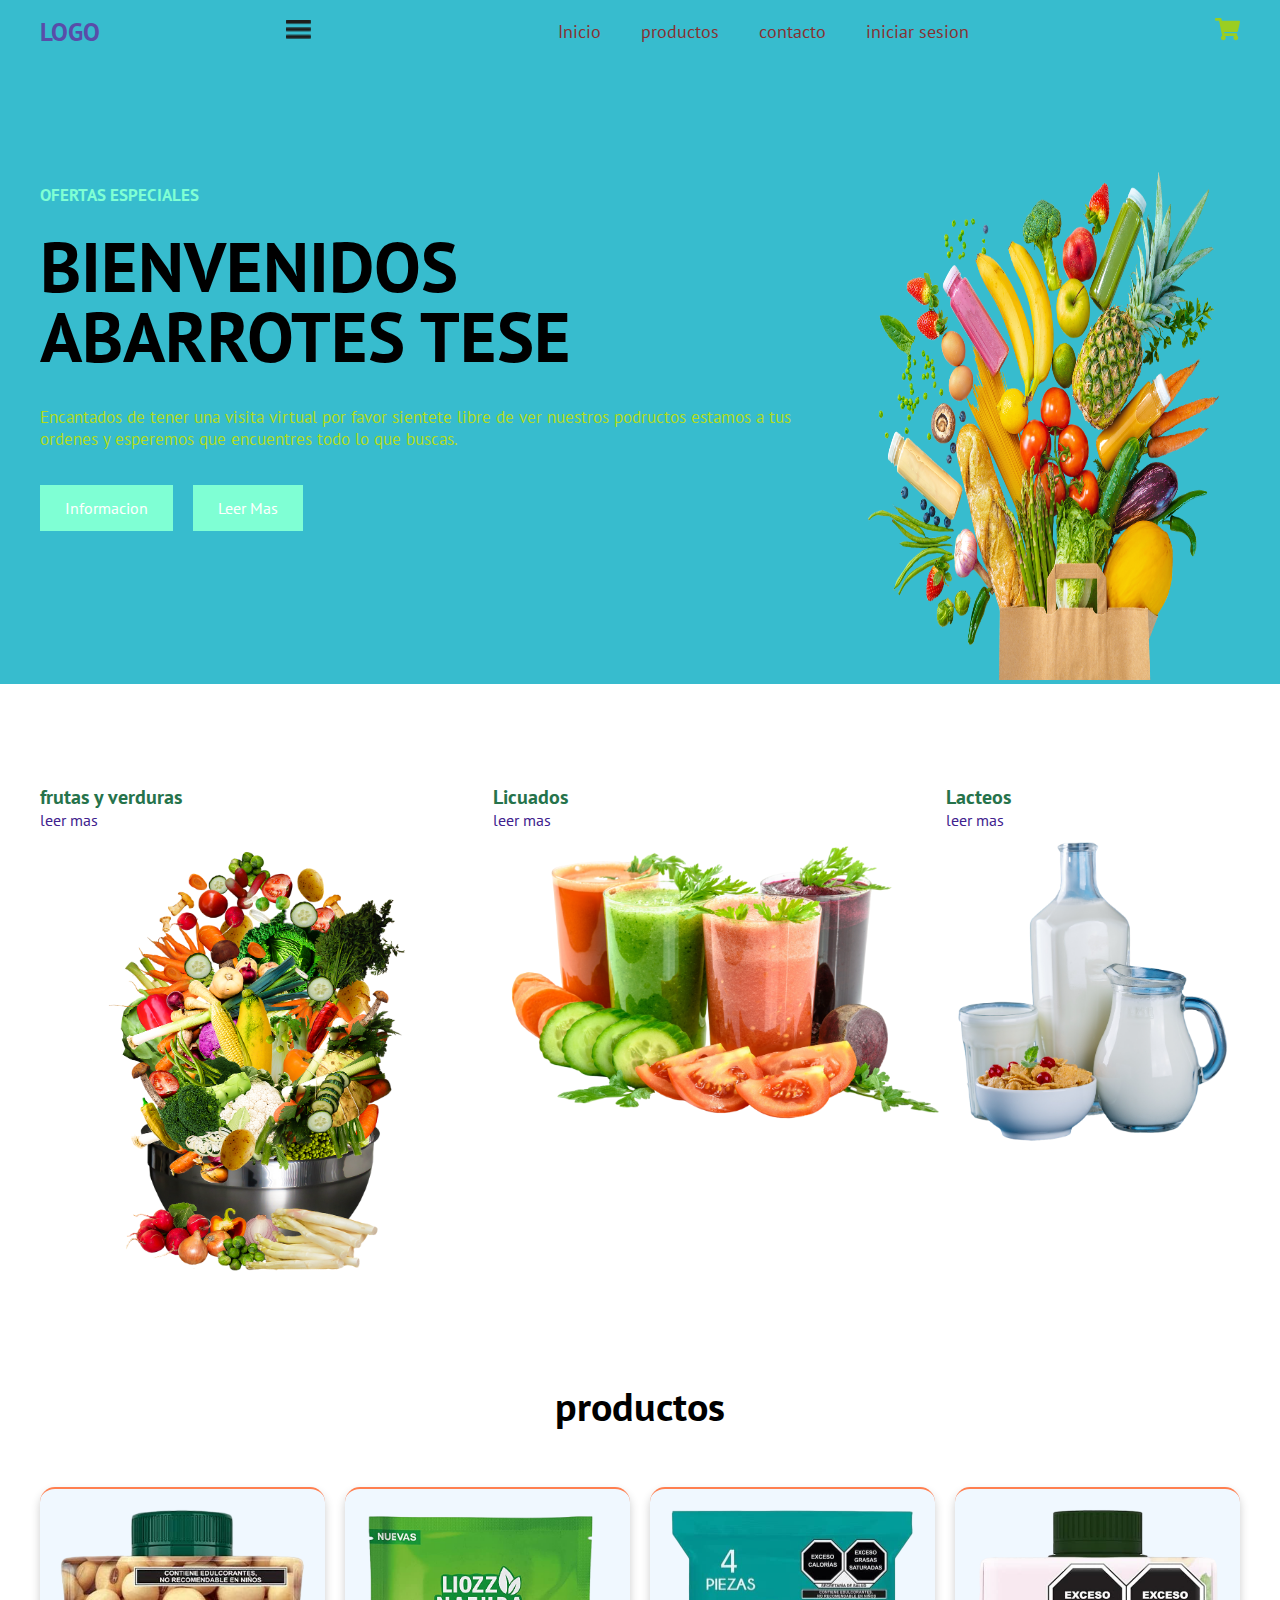
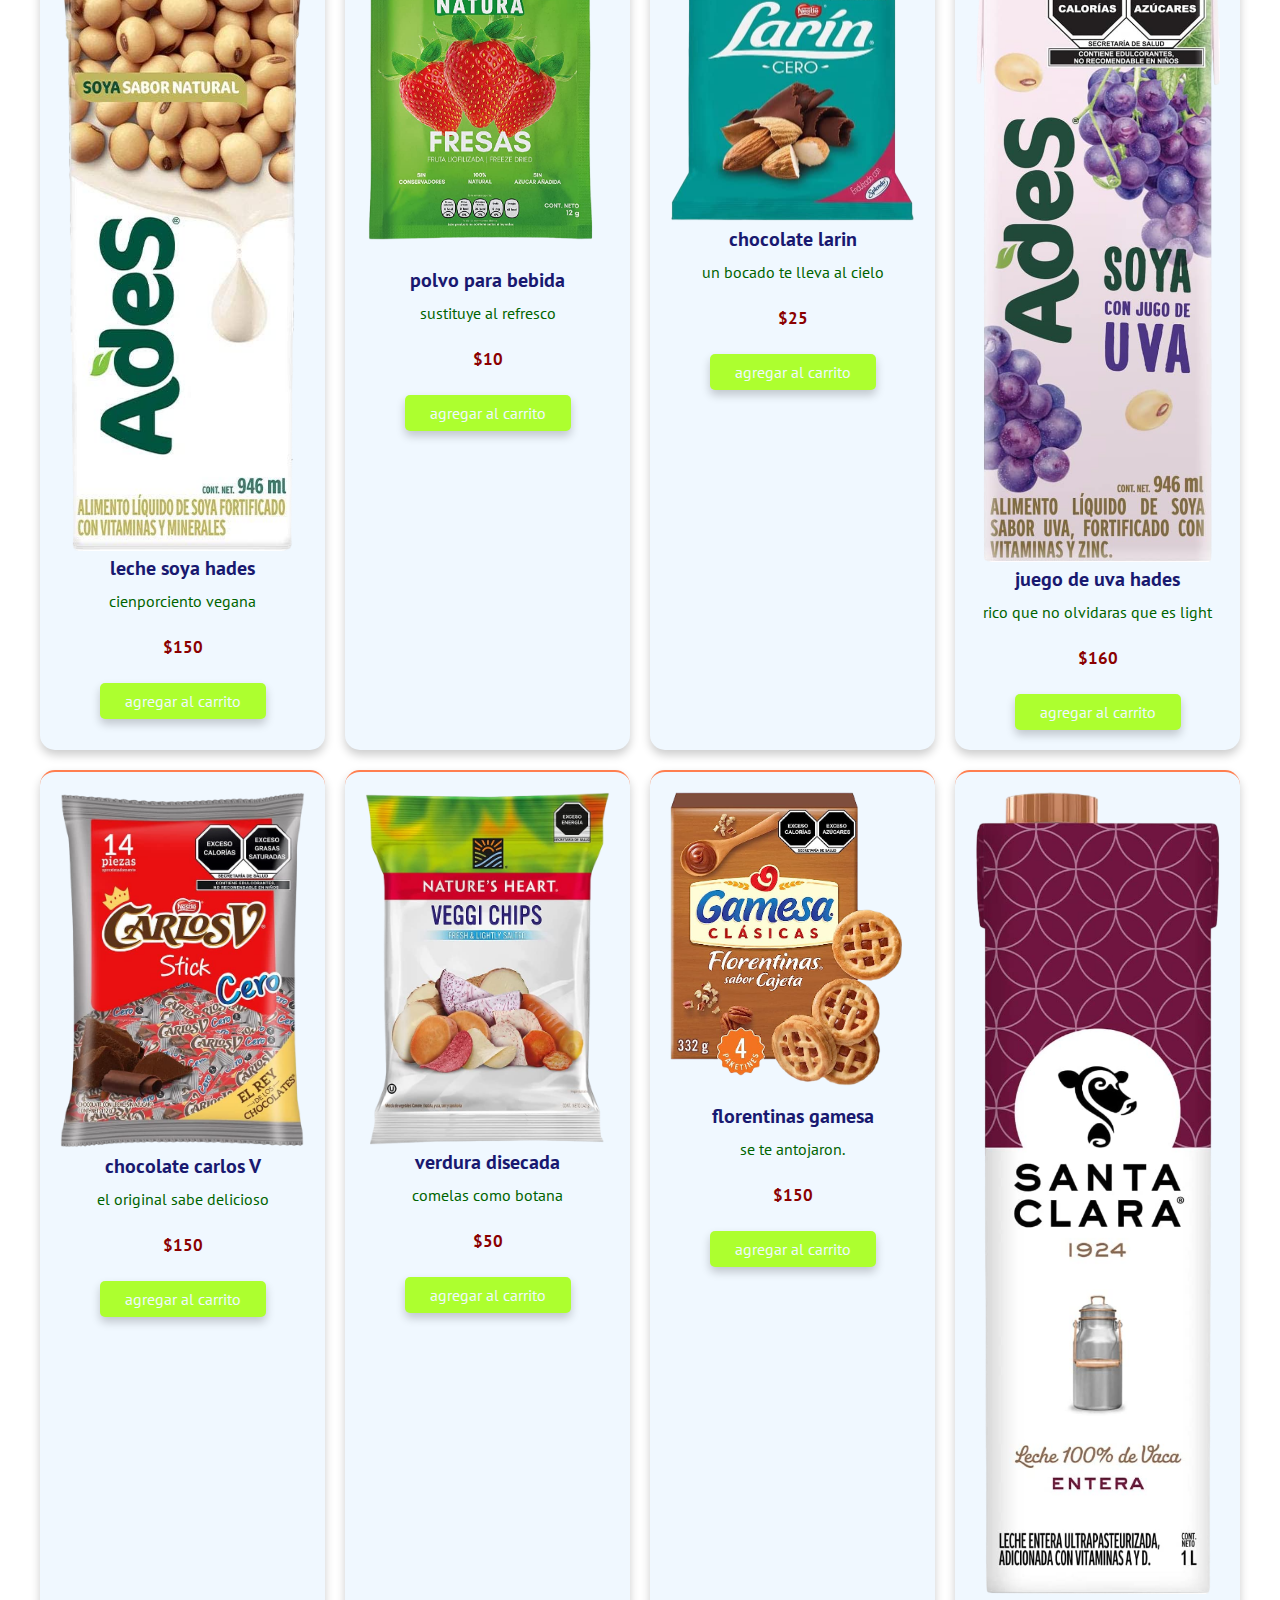
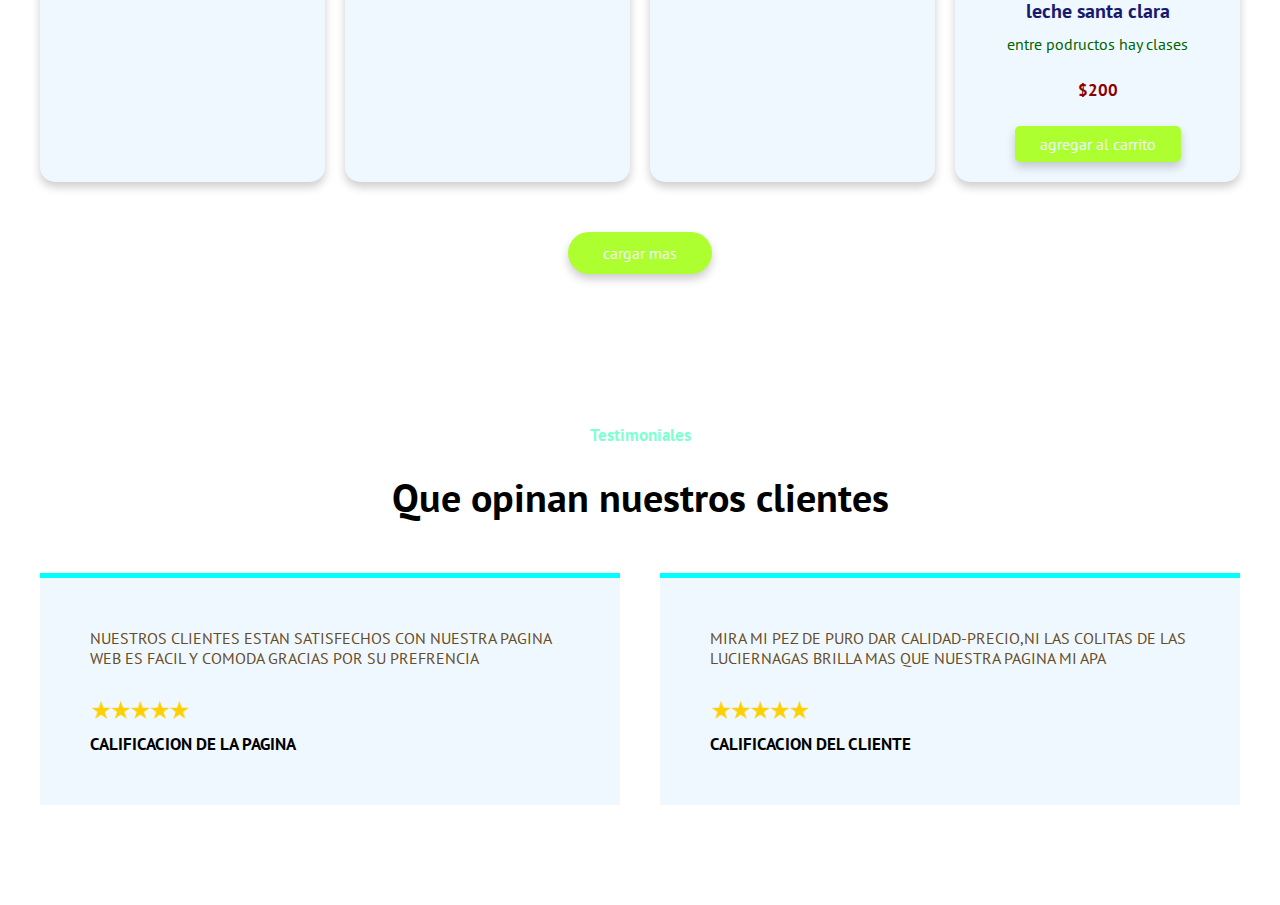
<file: index.html>
<!DOCTYPE html>
<html lang="en">
<head>
    <meta charset="UTF-8">
    <meta name="viewport" content="width=device-width, initial-scale=1.0">
    <title>Document</title>
    <link rel="stylesheet" href="styles.css">
</head>
<body>
<header class="header">
    <div class="menu container">
<a href="#" class="logo">logo</a>
<input type="checkbox" id="menu"/>
<label for="menu">
    <img src="imagenes/menu.png" class="menu-icono" alt="menu">
</label>
<nav class="navbar">
    <ul>
        <li><a href="#">Inicio</a></li>
        <li><a href="PRODUCTOS.html">productos</a></li>
        <li><a href="CONTACTO.html">contacto</a></li>
        <li><a href="INICIARSESION.html">iniciar sesion</a></li> 
    </ul>
</nav>
    

<div>
    <ul>
        <li class="submenu">
            <img id="img-carrito" src="imagenes/car.svg"alt="car">
            <div id="carrito">
                <table id="lista-carrito"> 
                <thead>
                    <tr>
                        <th>Imagen</th>
                        <th>Nombre</th>
                        <th>Precio</th>
                    </tr>
                </thead>
                <tbody></tbody>
                </table>
                <a href="#" id="vaciar-carrito">Vaciar Carrito</a>
            </div>
        </li>
    </ul>
    </div>
</div>
<!--AQUI EMPIEZA RL EJEMPLO-->



<!--AQUI TERMINA-->
    <div class="header-content container">
        <div class="header-txt">
            <span>OFERTAS ESPECIALES</span>
<h1>BIENVENIDOS ABARROTES TESE</h1>
<p>
    Encantados de tener una visita virtual por favor sientete libre de ver nuestros podructos
estamos a tus ordenes y esperemos que encuentres todo lo que buscas.
</p>
<div class="butons">
    <a href="dsp.html" class="btn-1">informacion</a>
    <a href="" class="btn-1">leer mas</a>
</div>
        </div>
<div class="header-img">
<img src="imagenes/bag.png" alt="">
    </div>
    </div>
</header>

<section class="oferts container">

    <div class="ofert,1 b1">
        <div class="ofert-txt">
            <h3>frutas y verduras</h3>
            <a href="#">leer mas</a>
        </div>
<div class="ofert-img">
<img src="imagenes/s1.png" alt="">
</div>
    </div>


        <div class="ofert,1 b2">
            <div class="ofert-txt">
                <h3>Licuados</h3>
                <a href="#">leer mas</a>
            </div>
    <div class="ofert-img">
    <img src="imagenes/s2.png" alt="">
    </div>
        </div>


            <div class="ofert,1 b3">
                <div class="ofert-txt">
                    <h3>Lacteos</h3>
                    <a href="#">leer mas</a>
                </div>
        <div class="ofert-img">
        <img src="imagenes/s3.png" alt="">
        </div>
            </div>

</section>

<main class="products container">

<h2>productos</h2>

<div class="box-container" id="lista-1">

    <div class="box">
        <img src="imagenes/pr1.png" alt="">
        <div class="product-txt">
            <h3>leche soya hades</h3>
            <p>cienporciento vegana</p>
            <p class="precio">$150</p>
            <a href="#" class="agregar-carrito btn-3" data-id="1">
                agregar al carrito</a>
        </div> 
        </div>
    <div class="box">
        <img src="imagenes/pr2.png" alt="">
        <div class="product-txt">
            <h3>polvo para bebida </h3>
            <p>sustituye al refresco</p>
            <p class="precio">$10</p>
            <a href="#" class="agregar-carrito btn-3" data-id="2">
                agregar al carrito
            </a>
        </div> 
        </div>
        <div class="box">
            <img src="imagenes/pr3.png" alt="">
            <div class="product-txt">
                <h3>chocolate larin</h3>
                <p>un bocado te lleva al cielo</p>
                <p class="precio">$25</p>
                <a href="#" class="agregar-carrito btn-3" data-id="3">
                    agregar al carrito
                </a>
            </div> 
            </div>
            <div class="box">
                <img src="imagenes/pr4.png" alt="">
                <div class="product-txt">
                    <h3>juego de uva hades</h3>
                    <p>rico que no olvidaras que es light</p>
                    <p class="precio">$160</p>
                    <a href="#" class="agregar-carrito btn-3" data-id="4">
                        agregar al carrito
                    </a>
            </div> 
            </div>
            <div class="box">
                <img src="imagenes/pr5.png" alt="">
                <div class="product-txt">
                    <h3>chocolate carlos V</h3>
                    <p>el original sabe delicioso</p>
                    <p class="precio">$150</p>
                    <a href="#" class="agregar-carrito btn-3" data-id="5">
                         agregar al carrito
                     </a>
             </div> 
            </div>
            <div class="box">
                <img src="imagenes/pr6.png" alt="">
                <div class="product-txt">
                <h3>verdura disecada</h3>
                 <p>comelas como botana</p>
                <p class="precio">$50</p>
                 <a href="#" class="agregar-carrito btn-3" data-id="6">
                        agregar al carrito
                     </a>
            </div> 
             </div>
             <div class="box">
                <img src="imagenes/pr7.png" alt="">
                <div class="product-txt">
                <h3>florentinas gamesa</h3>
                 <p>se te antojaron.</p>
                <p class="precio">$150</p>
                <a href="#" class="agregar-carrito btn-3" data-id="7">
                        agregar al carrito
            </a>
            </div> 
            </div>
            <div class="box">
                <img src="imagenes/pr8.png" alt="">
                <div class="product-txt">
                <h3>leche santa clara</h3>
                <p>entre podructos hay clases</p>
                 <p class="precio">$200</p>
                <a href="#" class="agregar-carrito btn-3" data-id="8">
                        agregar al carrito
             </a>
            </div> 
            </div>
            <div class="box">
            <img src="imagenes/pr9.png" alt="">
             <div class="product-txt">
                <h3>arandanos</h3>
                <p>MI PEZ QUE MAS PUEDES PEDIR, ESTAS SON DE LO MEJOR</p>
                <p class="precio">$150</p>
                <a href="#" class="agregar-carrito btn-3" data-id="9">
                        agregar al carrito
            </a>
            </div> 
            </div>
             <div class="box">
                <img src="imagenes/pr10.png" alt="">
                <div class="product-txt">
                     <h3>cruch mazapan 15pz</h3>
                    <p>aqui no venimos a terrorear con los precios porque sabemos que se saben
                        las de freedy kruger, por eso todo baratito.
                    </p>
                    <p class="precio">$150</p>
                     <a href="#" class="agregar-carrito btn-3" data-id="10">
                        agregar al carrito
            </a>
            </div> 
            </div>
            <div class="box">
                <img src="imagenes/pr11.png" alt="">
                <div class="product-txt">
                     <h3>elotes la costeña</h3>
                    <p>muy volado en el avion de la soberbia con esos precios no mi pez</p>
                    <p class="precio">$250</p>
                     <a href="#" class="agregar-carrito btn-3" data-id="11">
                            agregar al carrito
                </a>
                </div> 
                 </div>
             <div class="box">
                <img src="imagenes/pr12.png" alt="">
                 <div class="product-txt">
                    <h3>asanitas</h3>
                    <p>sepa la vrg que sean pero le ponemos precio regalado </p>
                    <p class="precio">$40</p>
                        <a href="#" class="agregar-carrito btn-3" data-id="12">
                            agregar al carrito
            </a>
            </div> 
            </div>
        
    </div>

    <div class="btn-2" id="load-more">cargar mas</div>
</main>

<section class="testimonial container">
    <span>Testimoniales</span>
    <h2>Que opinan nuestros clientes</h2>
    <div class="testimonial-content">
     <div class="testimonial-1">
        <p>
            NUESTROS CLIENTES ESTAN SATISFECHOS CON NUESTRA PAGINA WEB ES FACIL Y COMODA
            GRACIAS POR SU PREFRENCIA
        </p> 
        <img src="imagenes/starts.png" alt="">
        <h4> CALIFICACION DE LA PAGINA</h4>
    </div>
        <div class="testimonial-1">
           <p>
               MIRA MI PEZ DE PURO DAR CALIDAD-PRECIO,NI LAS COLITAS DE LAS LUCIERNAGAS
                BRILLA MAS QUE NUESTRA PAGINA MI APA
           </p> 
           <img src="imagenes/starts.png" alt="">
           <h4> CALIFICACION DEL CLIENTE</h4>
       </div>
       </div>
    
</section>

<footer class="footer">
    <div class="footer-content container">
        
    </div>
</footer>


    <script src="script.js"> </script>

    </body>
</html>
</file>
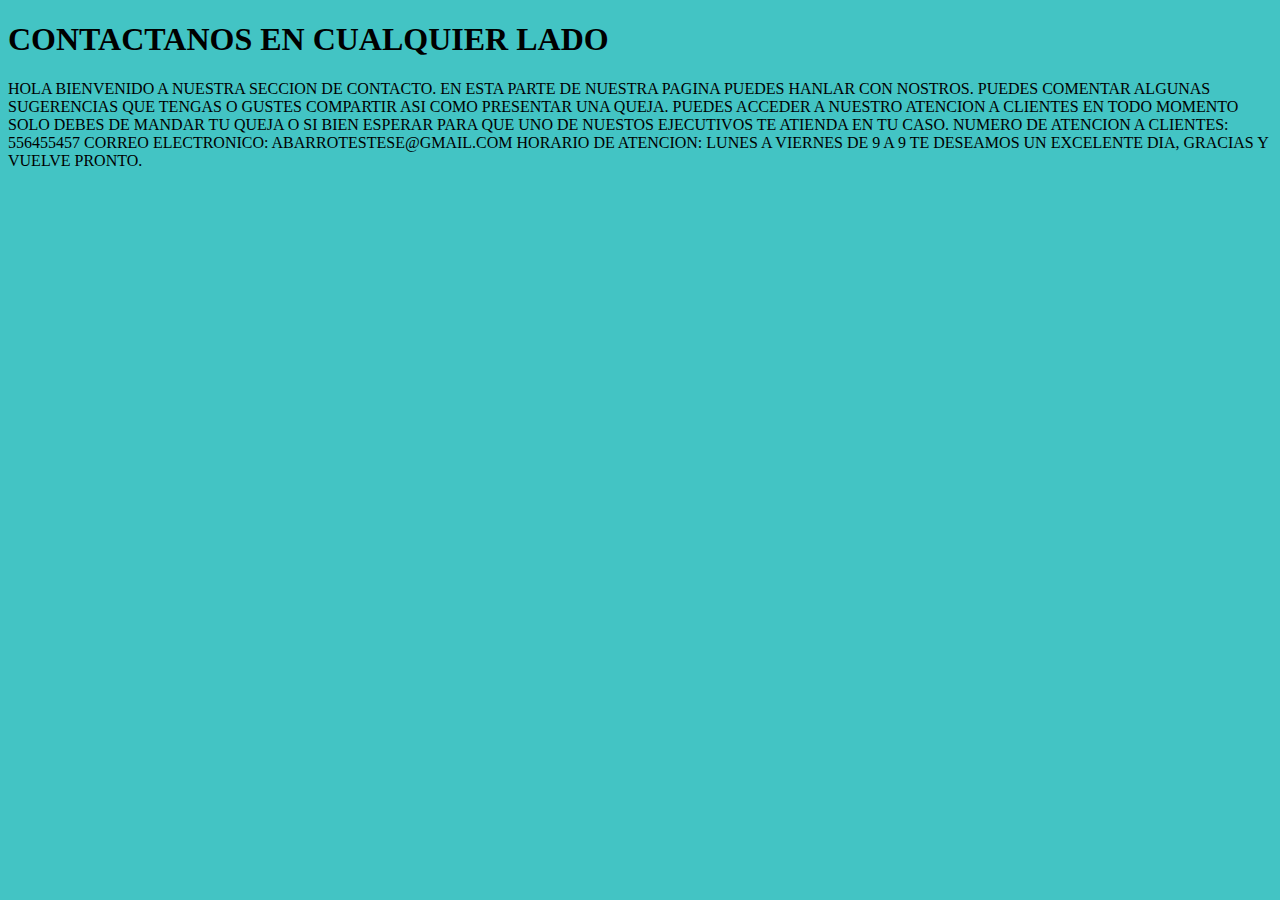
<file: CONTACTO.html>
<!DOCTYPE html>
<html lang="en">
<head>
    <meta charset="UTF-8">
    <meta name="viewport" content="width=device-width, initial-scale=1.0">
    <title>Document</title>
    <link rel="stylesheet" href="contactobody.css">
</head>
<body>
    <article>
        <h1>CONTACTANOS EN CUALQUIER LADO</h1>
    </article>
    <P>
        HOLA BIENVENIDO A NUESTRA SECCION DE CONTACTO. EN ESTA PARTE DE NUESTRA PAGINA PUEDES HANLAR CON NOSTROS. 
        PUEDES COMENTAR ALGUNAS SUGERENCIAS QUE TENGAS O GUSTES COMPARTIR ASI COMO PRESENTAR UNA QUEJA.
        PUEDES ACCEDER A NUESTRO ATENCION A CLIENTES EN TODO MOMENTO SOLO DEBES DE MANDAR TU QUEJA O SI BIEN ESPERAR 
        PARA QUE UNO DE NUESTOS EJECUTIVOS TE ATIENDA EN TU CASO.

        NUMERO DE ATENCION A CLIENTES: 556455457
        CORREO ELECTRONICO: ABARROTESTESE@GMAIL.COM
        HORARIO DE ATENCION: LUNES A VIERNES DE 9 A 9 
        TE DESEAMOS UN EXCELENTE DIA, GRACIAS Y VUELVE PRONTO.   
    </P>


</body>
</html>
</file>
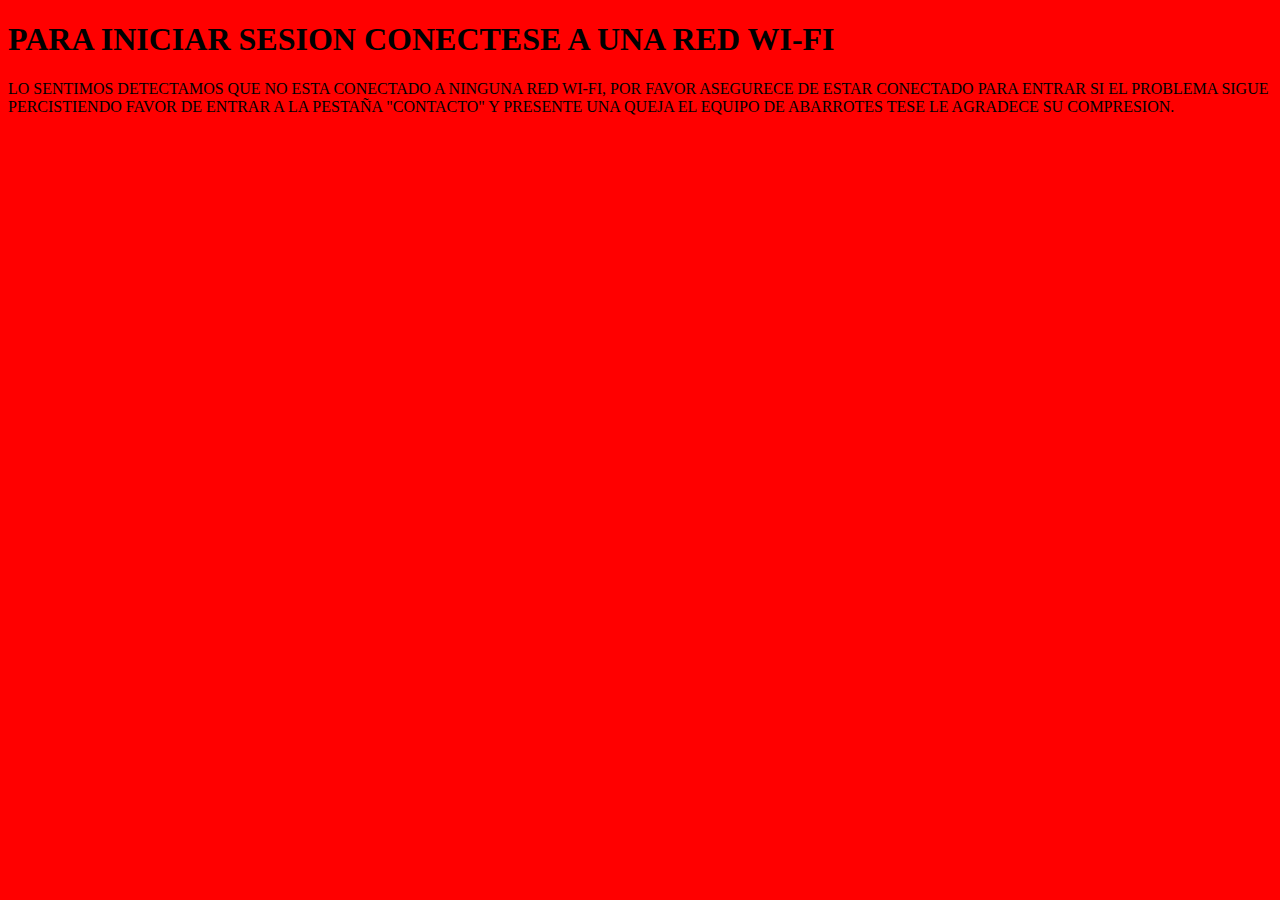
<file: INICIARSESION.html>
<!DOCTYPE html>
<html lang="en">
<head>
    <meta charset="UTF-8">
    <meta name="viewport" content="width=device-width, initial-scale=1.0">
    <title>Document</title>
    <link rel="stylesheet" href="iniciose.css">
</head>
<body>
    <article>
        <h1>PARA INICIAR SESION CONECTESE A UNA RED WI-FI</h1>
       
    </article>
    <P>
        LO SENTIMOS DETECTAMOS QUE NO ESTA CONECTADO A NINGUNA RED WI-FI, POR FAVOR ASEGURECE DE ESTAR CONECTADO PARA ENTRAR
        SI EL PROBLEMA SIGUE PERCISTIENDO FAVOR DE ENTRAR A LA PESTAÑA "CONTACTO" Y PRESENTE UNA QUEJA EL EQUIPO DE ABARROTES TESE 
        LE AGRADECE SU COMPRESION.
    
    </P>
    
</body>
</html>
</file>
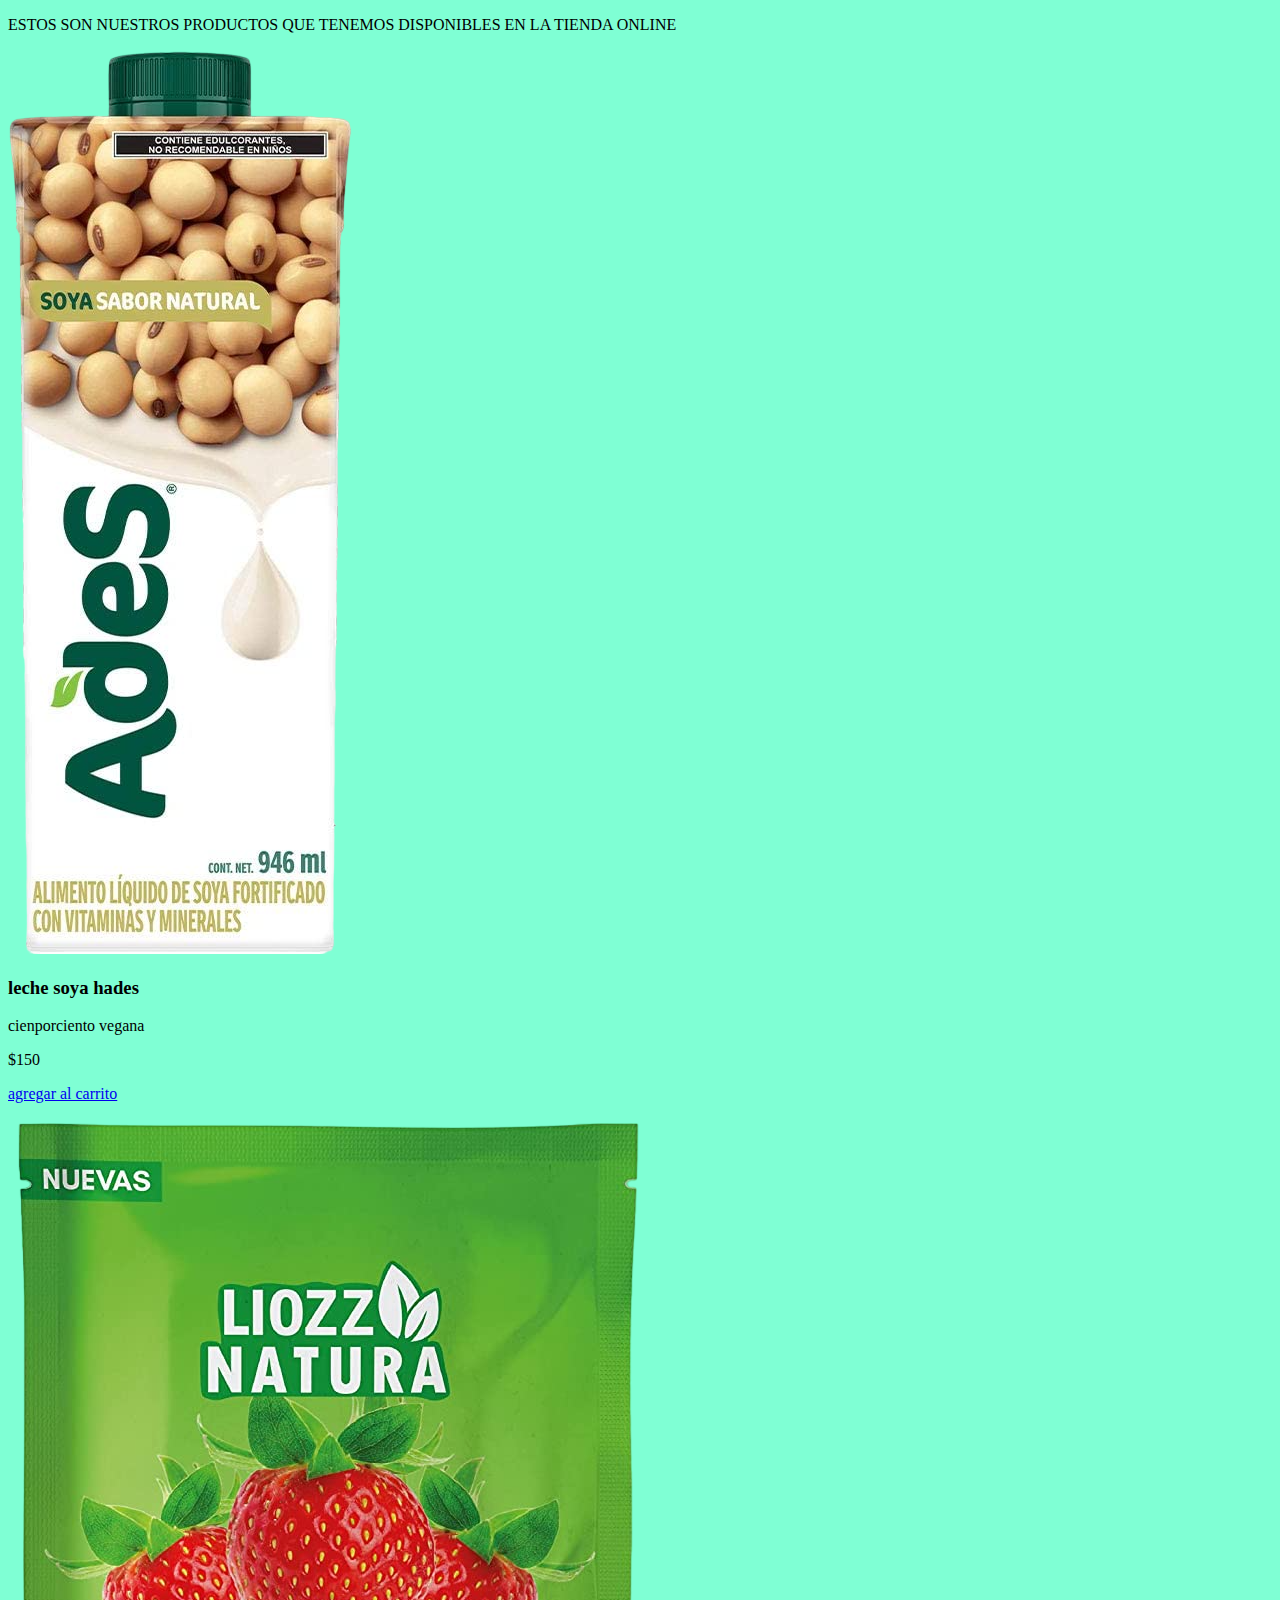
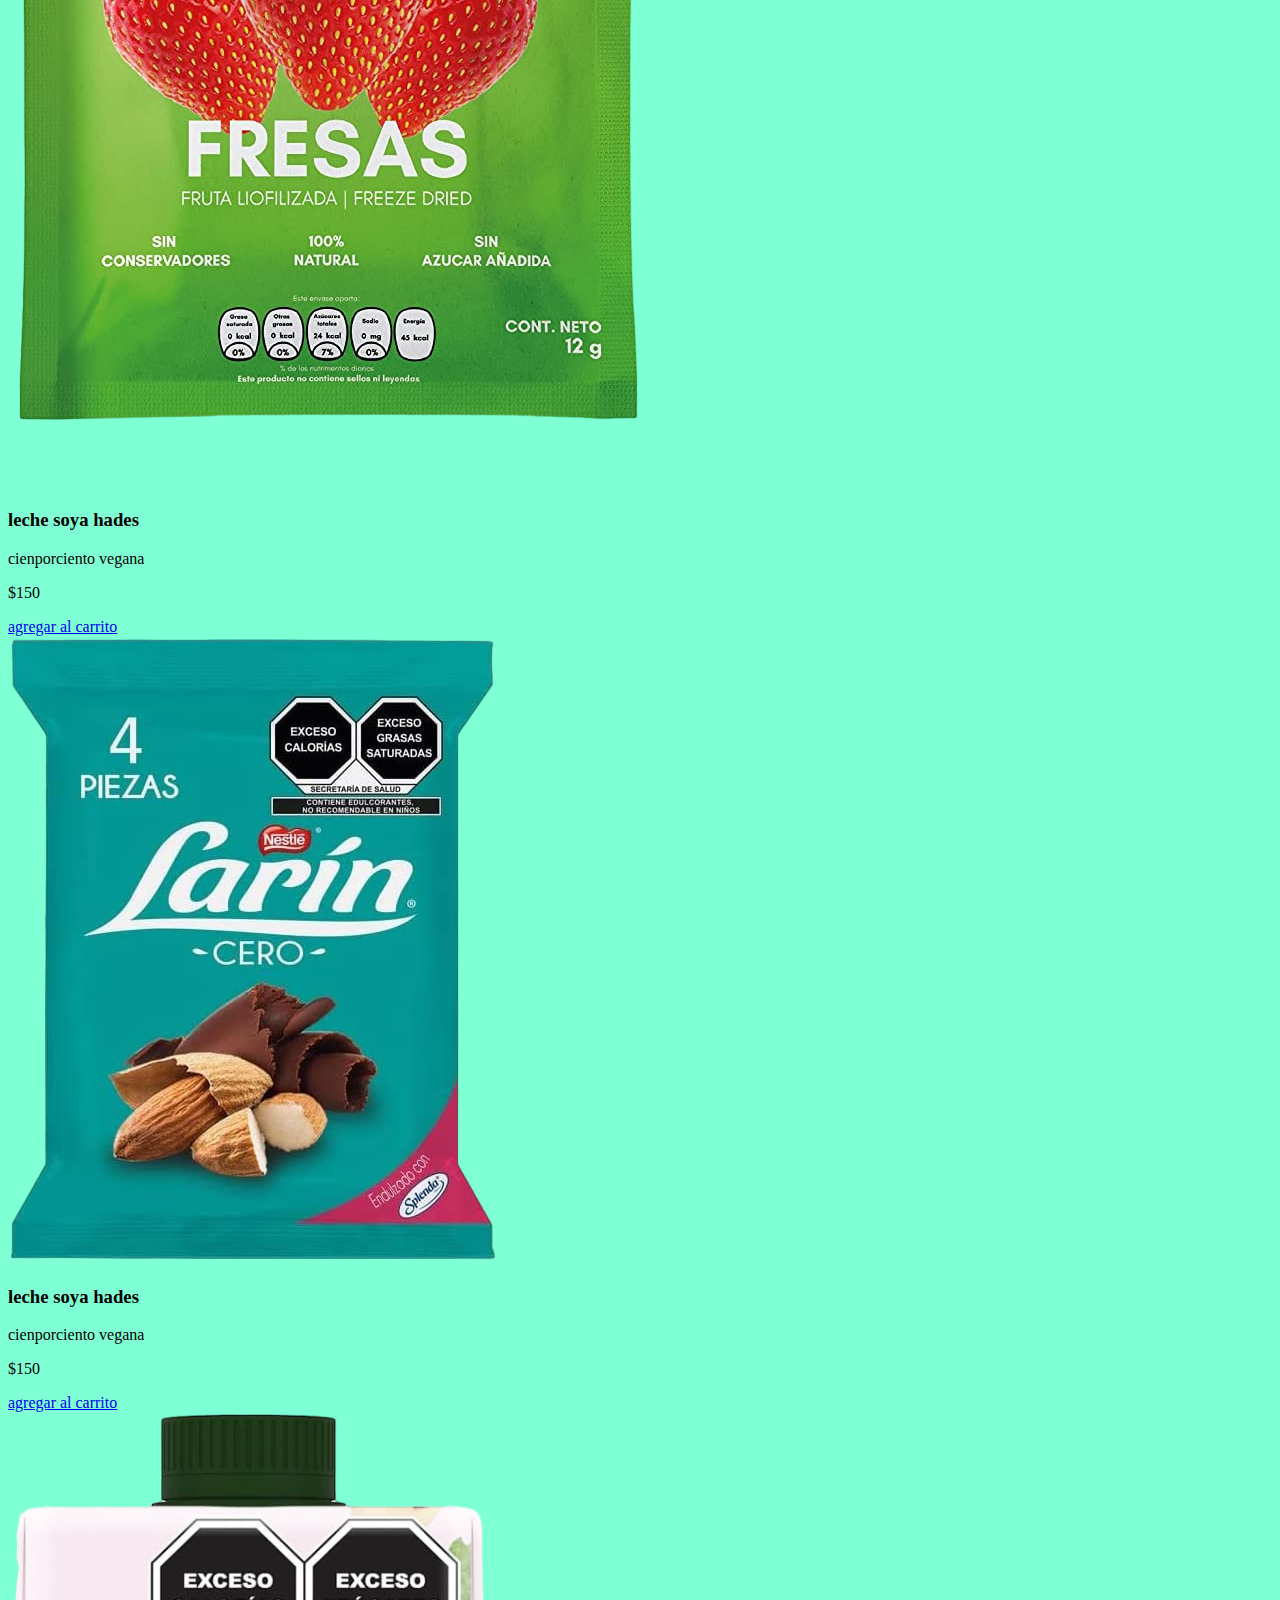
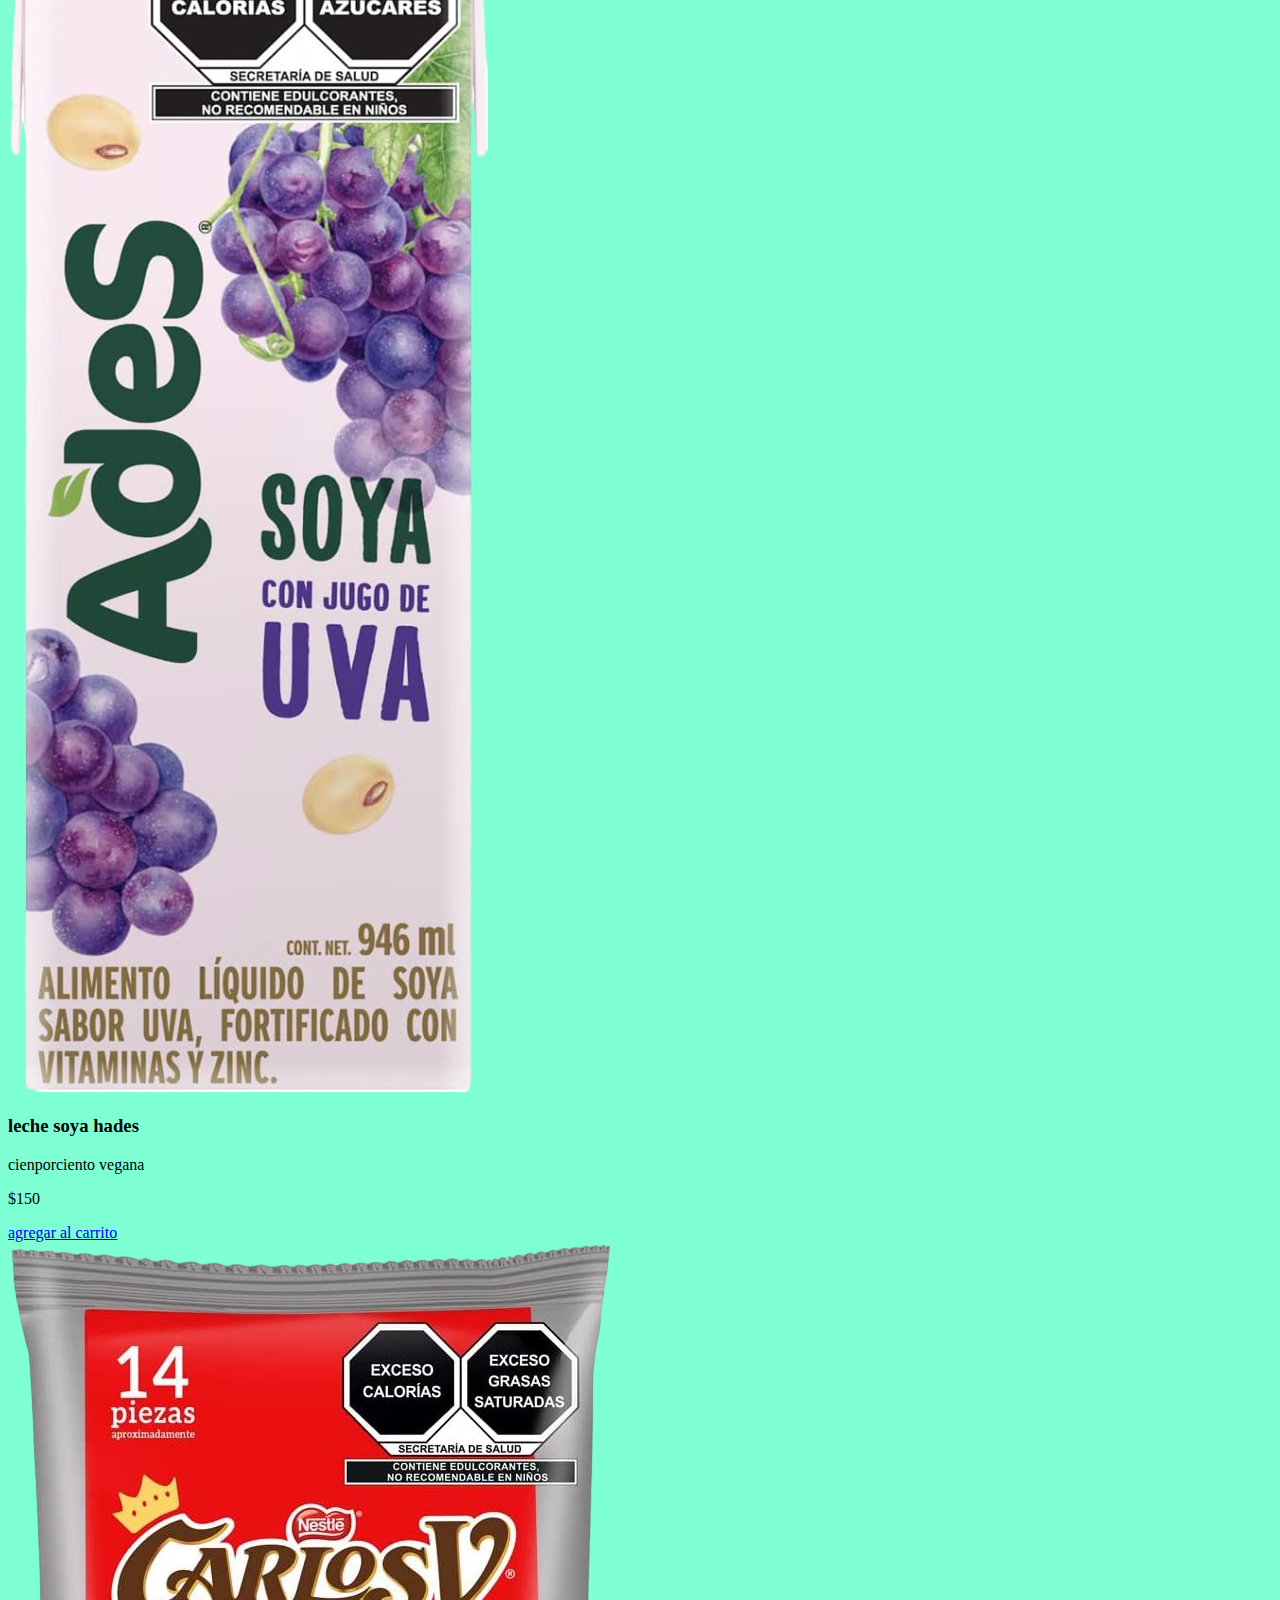
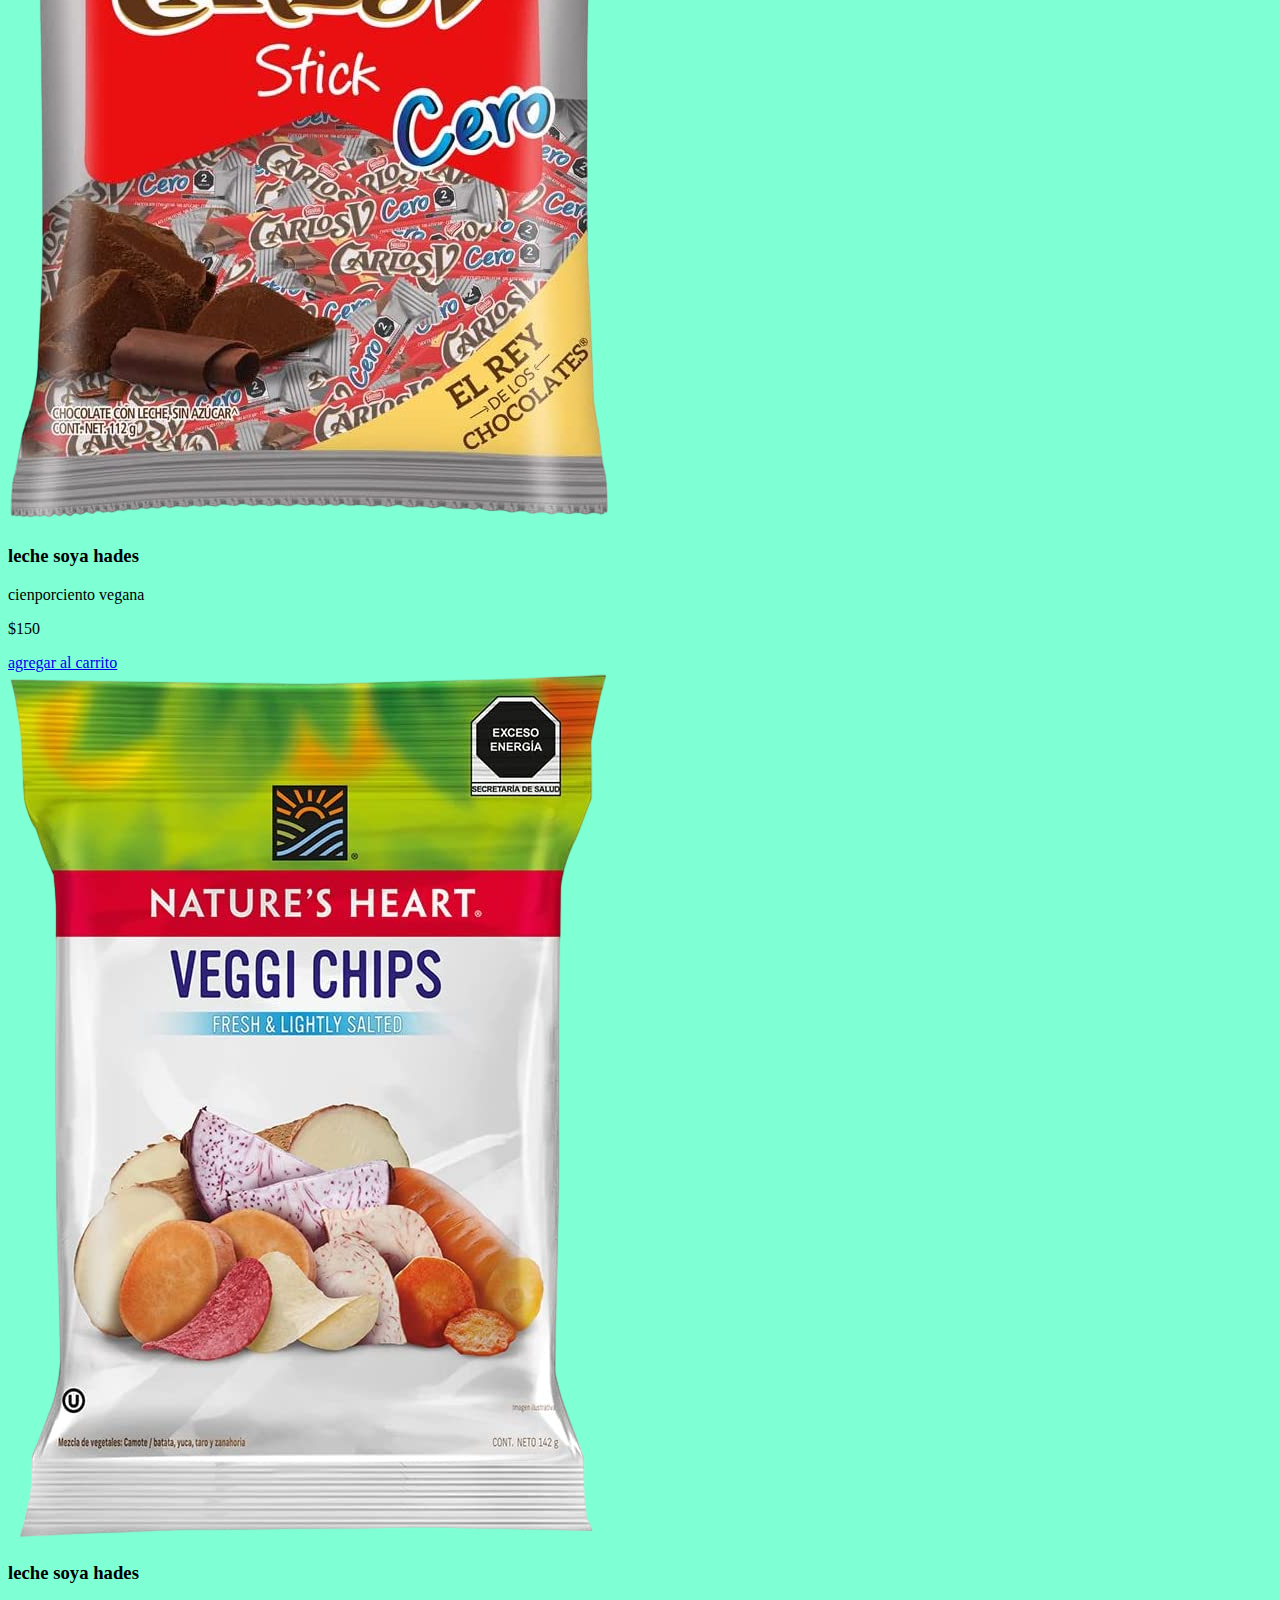
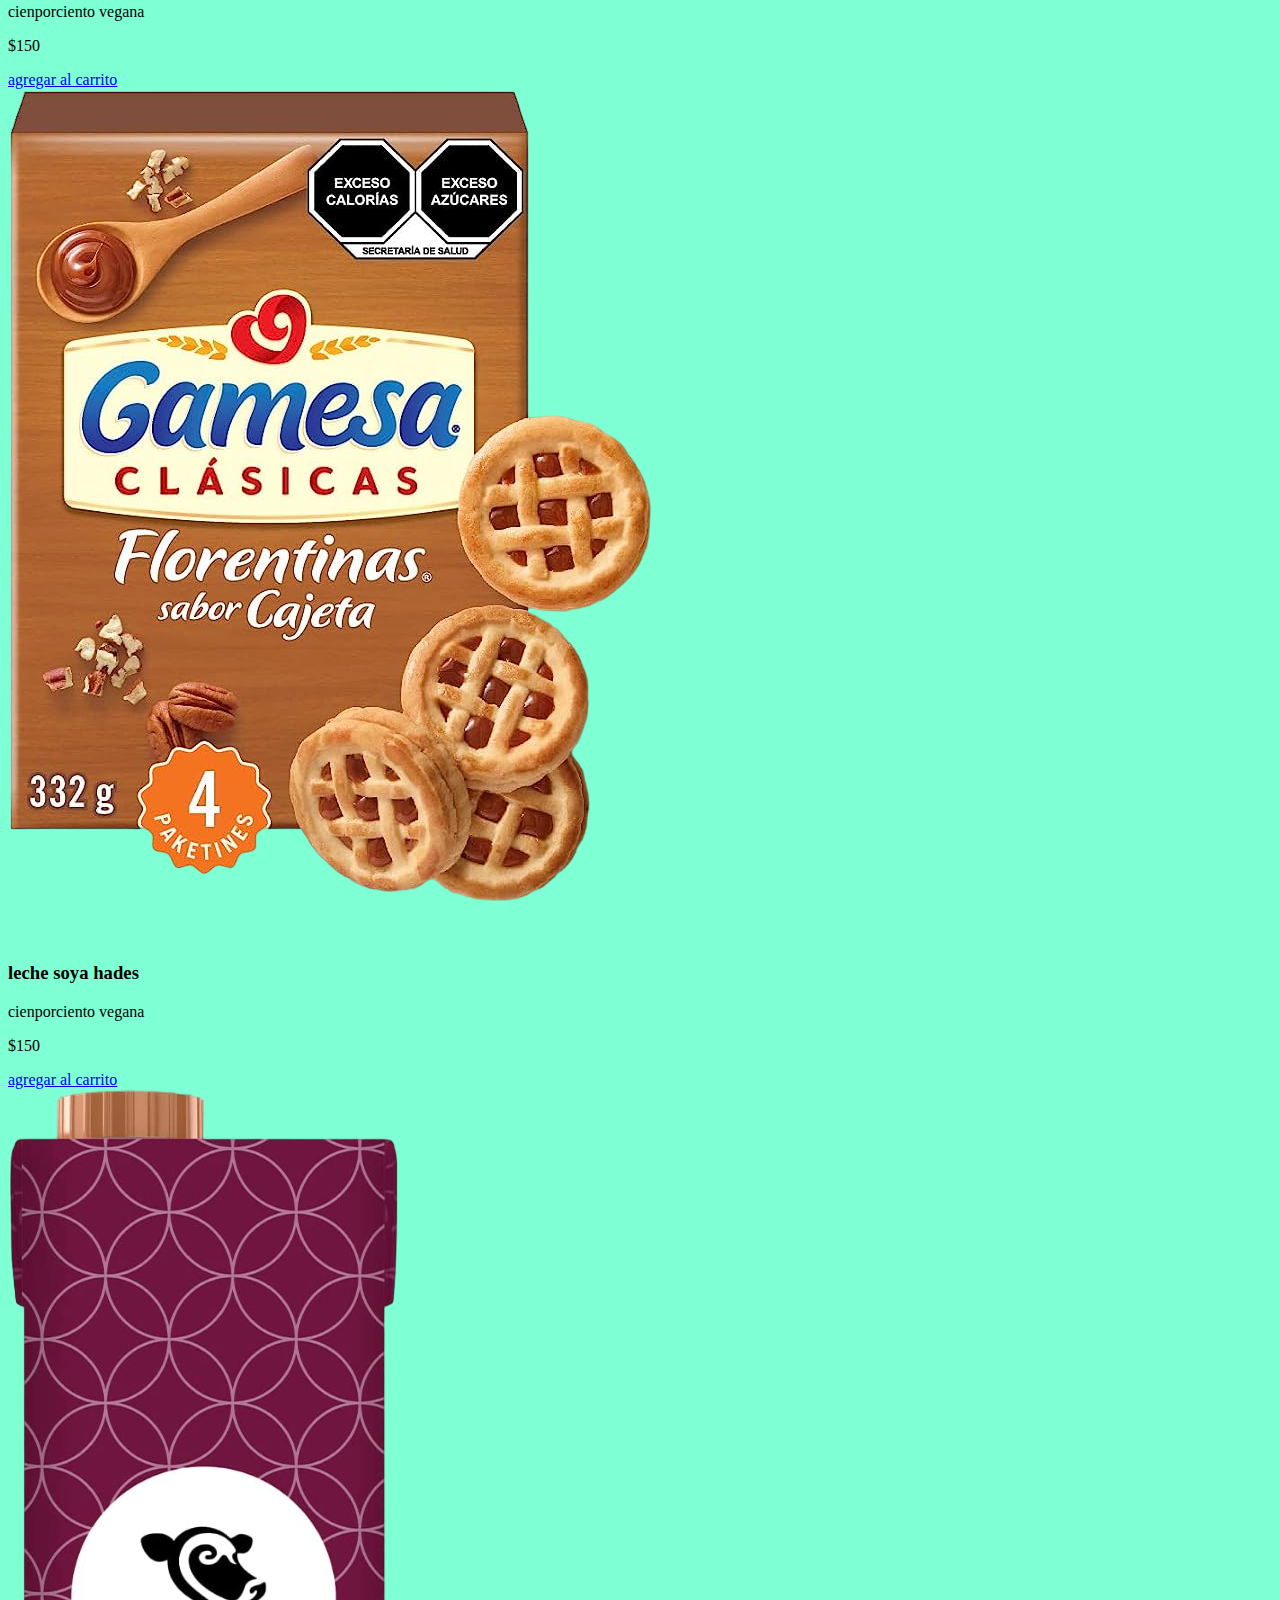
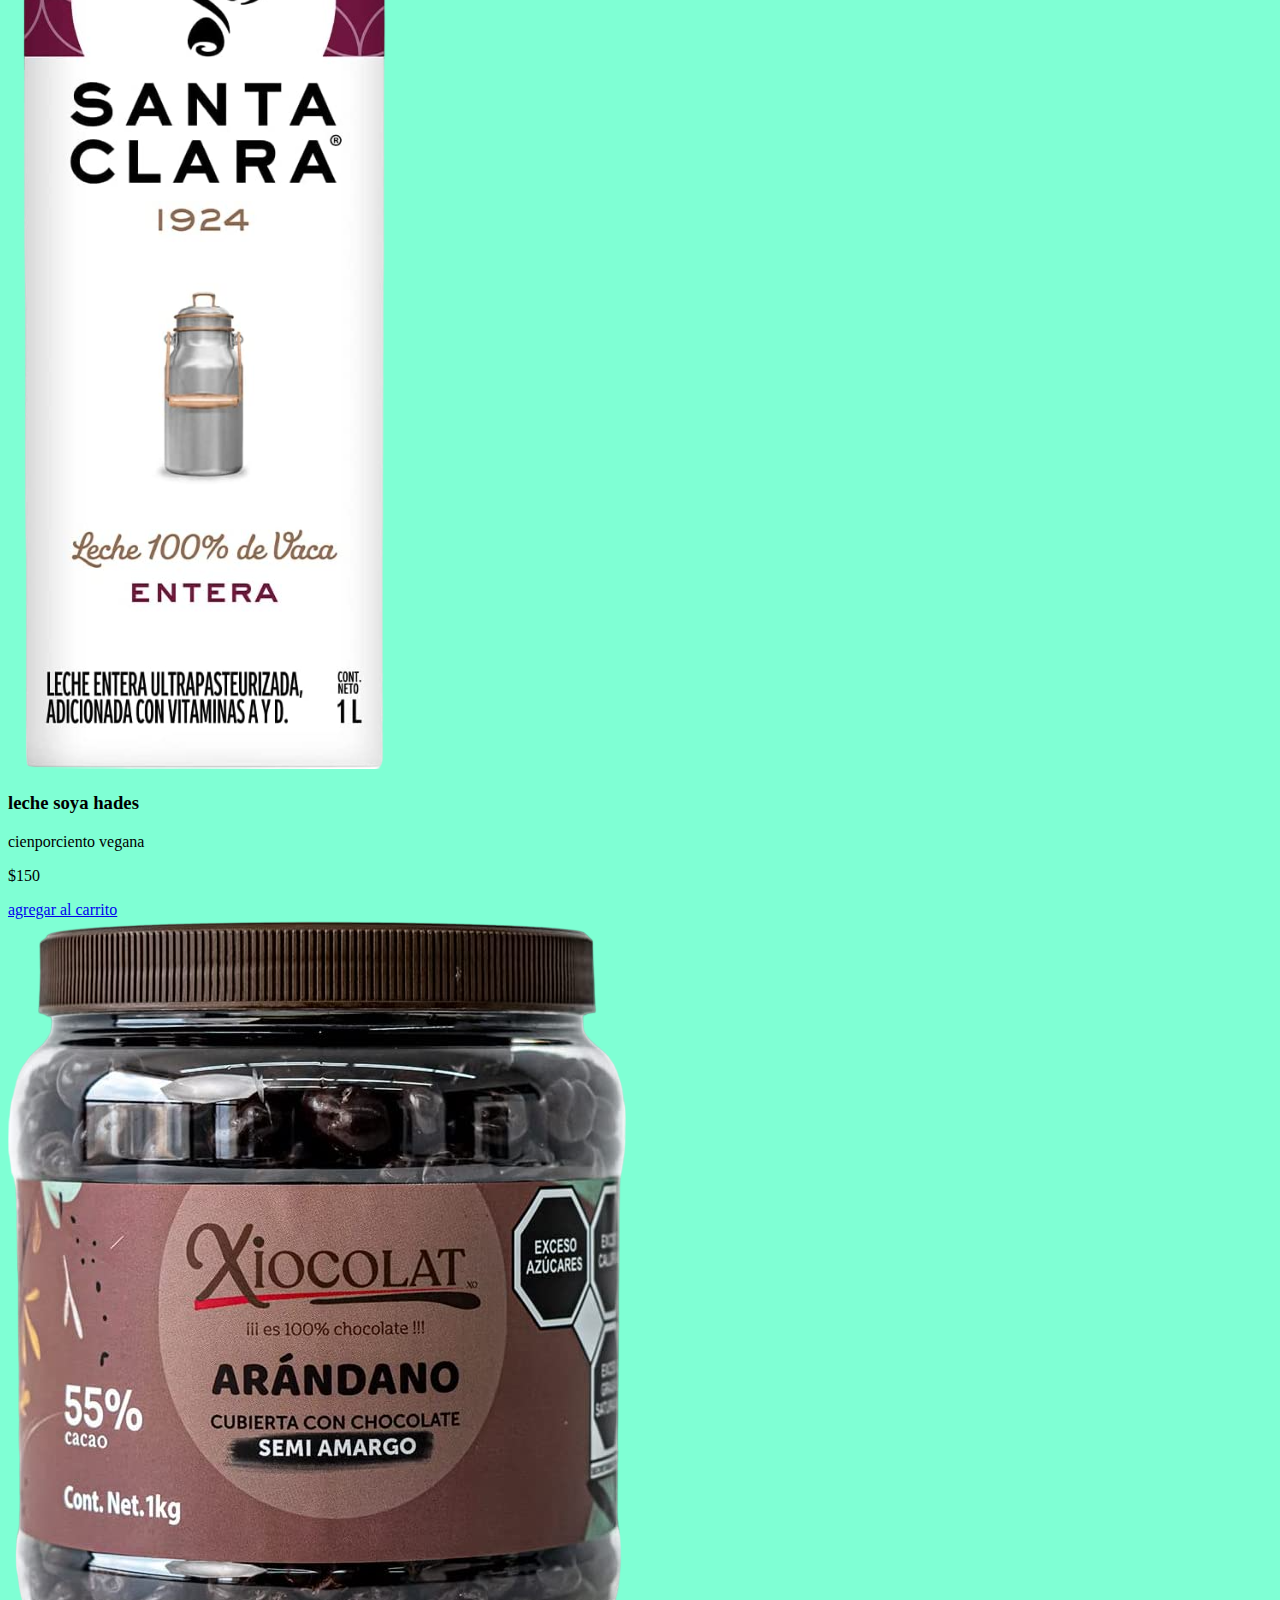
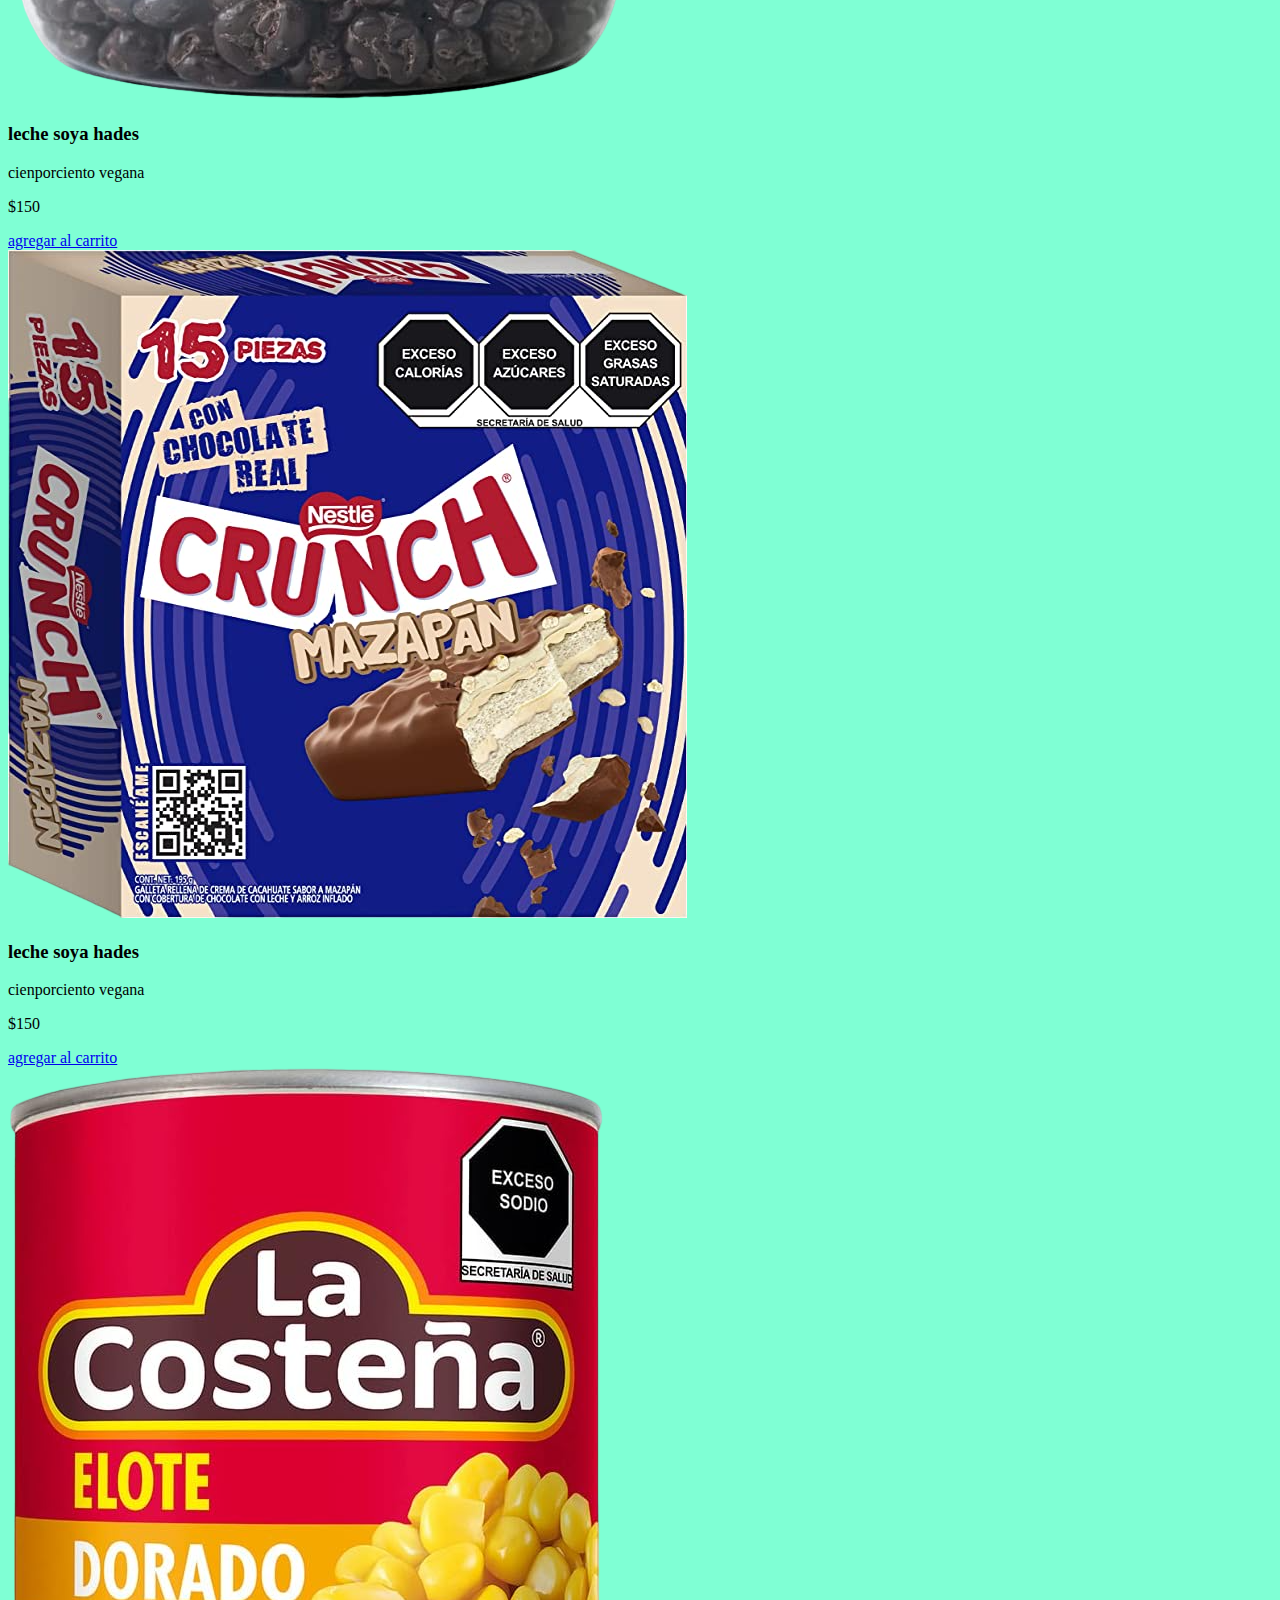
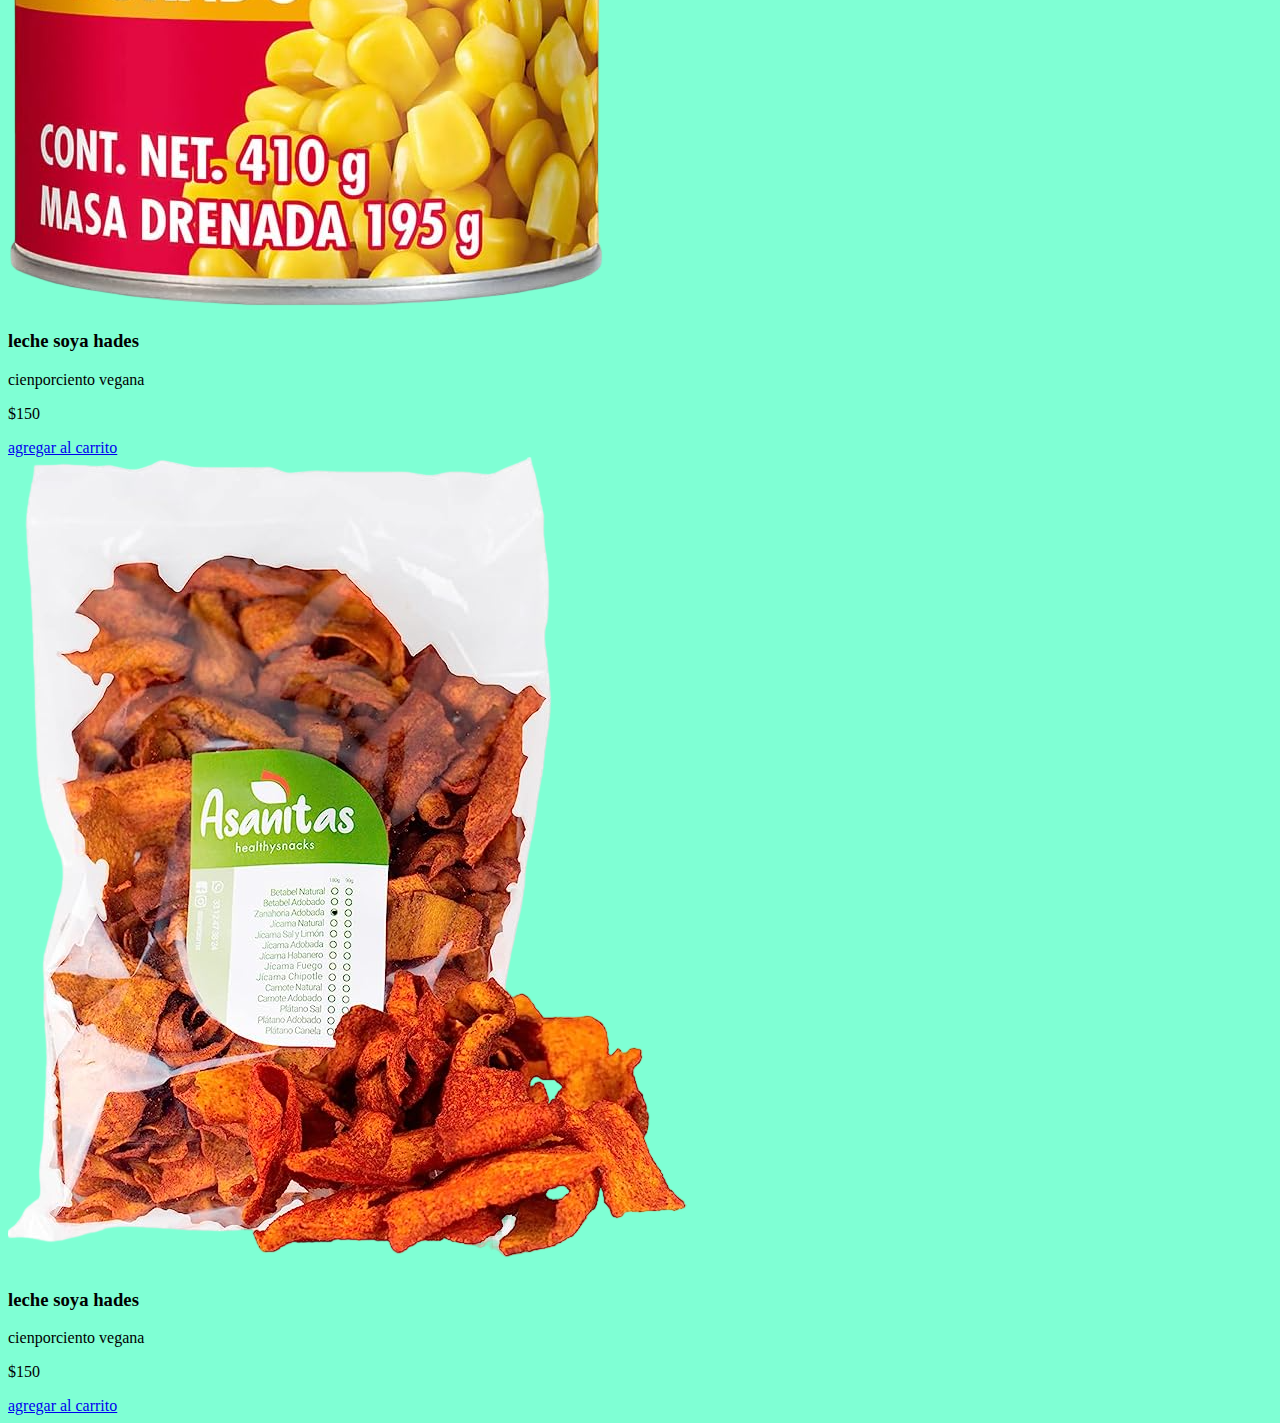
<file: load-more.html>
<!DOCTYPE html>
<html lang="en">
<head>
    <meta charset="UTF-8">
    <meta name="viewport" content="width=device-width, initial-scale=1.0">
    <title>Document</title>
    <link rel="stylesheet" href="load.css">
</head>
</head>
<body>
    <article>
    </article>
    <p>
        ESTOS SON NUESTROS PRODUCTOS QUE TENEMOS DISPONIBLES EN LA TIENDA ONLINE
    </p>
    
    <div class="box">
        <img src="imagenes/pr1.png" alt="">
        <div class="product-txt">
            <h3>leche soya hades</h3>
            <p>cienporciento vegana</p>
            <p class="precio">$150</p>
            <a href="#" class="agregar-carrito btn-3" data-id="1">
                agregar al carrito</a>
        </div> 
        </div>

        <div class="box">
            <img src="imagenes/pr2.png" alt="">
            <div class="product-txt">
                <h3>leche soya hades</h3>
                <p>cienporciento vegana</p>
                <p class="precio">$150</p>
                <a href="#" class="agregar-carrito btn-3" data-id="1">
                    agregar al carrito</a>
            </div> 
            </div>

            <div class="box">
                <img src="imagenes/pr3.png" alt="">
                <div class="product-txt">
                    <h3>leche soya hades</h3>
                    <p>cienporciento vegana</p>
                    <p class="precio">$150</p>
                    <a href="#" class="agregar-carrito btn-3" data-id="1">
                        agregar al carrito</a>
                </div> 
                </div>

                <div class="box">
                    <img src="imagenes/pr4.png" alt="">
                    <div class="product-txt">
                        <h3>leche soya hades</h3>
                        <p>cienporciento vegana</p>
                        <p class="precio">$150</p>
                        <a href="#" class="agregar-carrito btn-3" data-id="1">
                            agregar al carrito</a>
                    </div> 
                    </div>

                    <div class="box">
                        <img src="imagenes/pr5.png" alt="">
                        <div class="product-txt">
                            <h3>leche soya hades</h3>
                            <p>cienporciento vegana</p>
                            <p class="precio">$150</p>
                            <a href="#" class="agregar-carrito btn-3" data-id="1">
                                agregar al carrito</a>
                        </div> 
                        </div>

                        <div class="box">
                            <img src="imagenes/pr6.png" alt="">
                            <div class="product-txt">
                                <h3>leche soya hades</h3>
                                <p>cienporciento vegana</p>
                                <p class="precio">$150</p>
                                <a href="#" class="agregar-carrito btn-3" data-id="1">
                                    agregar al carrito</a>
                            </div> 
                            </div>

                            <div class="box">
                                <img src="imagenes/pr7.png" alt="">
                                <div class="product-txt">
                                    <h3>leche soya hades</h3>
                                    <p>cienporciento vegana</p>
                                    <p class="precio">$150</p>
                                    <a href="#" class="agregar-carrito btn-3" data-id="1">
                                        agregar al carrito</a>
                                </div> 
                                </div>

                                <div class="box">
                                    <img src="imagenes/pr8.png" alt="">
                                    <div class="product-txt">
                                        <h3>leche soya hades</h3>
                                        <p>cienporciento vegana</p>
                                        <p class="precio">$150</p>
                                        <a href="#" class="agregar-carrito btn-3" data-id="1">
                                            agregar al carrito</a>
                                    </div> 
                                    </div>

                                    <div class="box">
                                        <img src="imagenes/pr9.png" alt="">
                                        <div class="product-txt">
                                            <h3>leche soya hades</h3>
                                            <p>cienporciento vegana</p>
                                            <p class="precio">$150</p>
                                            <a href="#" class="agregar-carrito btn-3" data-id="1">
                                                agregar al carrito</a>
                                        </div> 
                                        </div>

                                        <div class="box">
                                            <img src="imagenes/pr10.png" alt="">
                                            <div class="product-txt">
                                                <h3>leche soya hades</h3>
                                                <p>cienporciento vegana</p>
                                                <p class="precio">$150</p>
                                                <a href="#" class="agregar-carrito btn-3" data-id="1">
                                                    agregar al carrito</a>
                                            </div> 
                                            </div>

                                            <div class="box">
                                                <img src="imagenes/pr11.png" alt="">
                                                <div class="product-txt">
                                                    <h3>leche soya hades</h3>
                                                    <p>cienporciento vegana</p>
                                                    <p class="precio">$150</p>
                                                    <a href="#" class="agregar-carrito btn-3" data-id="1">
                                                        agregar al carrito</a>
                                                </div> 
                                                </div>

                                                <div class="box">
                                                    <img src="imagenes/pr12.png" alt="">
                                                    <div class="product-txt">
                                                        <h3>leche soya hades</h3>
                                                        <p>cienporciento vegana</p>
                                                        <p class="precio">$150</p>
                                                        <a href="#" class="agregar-carrito btn-3" data-id="1">
                                                            agregar al carrito</a>
                                                    </div> 
                                                    </div>
                                                


</body>
</html>
</file>
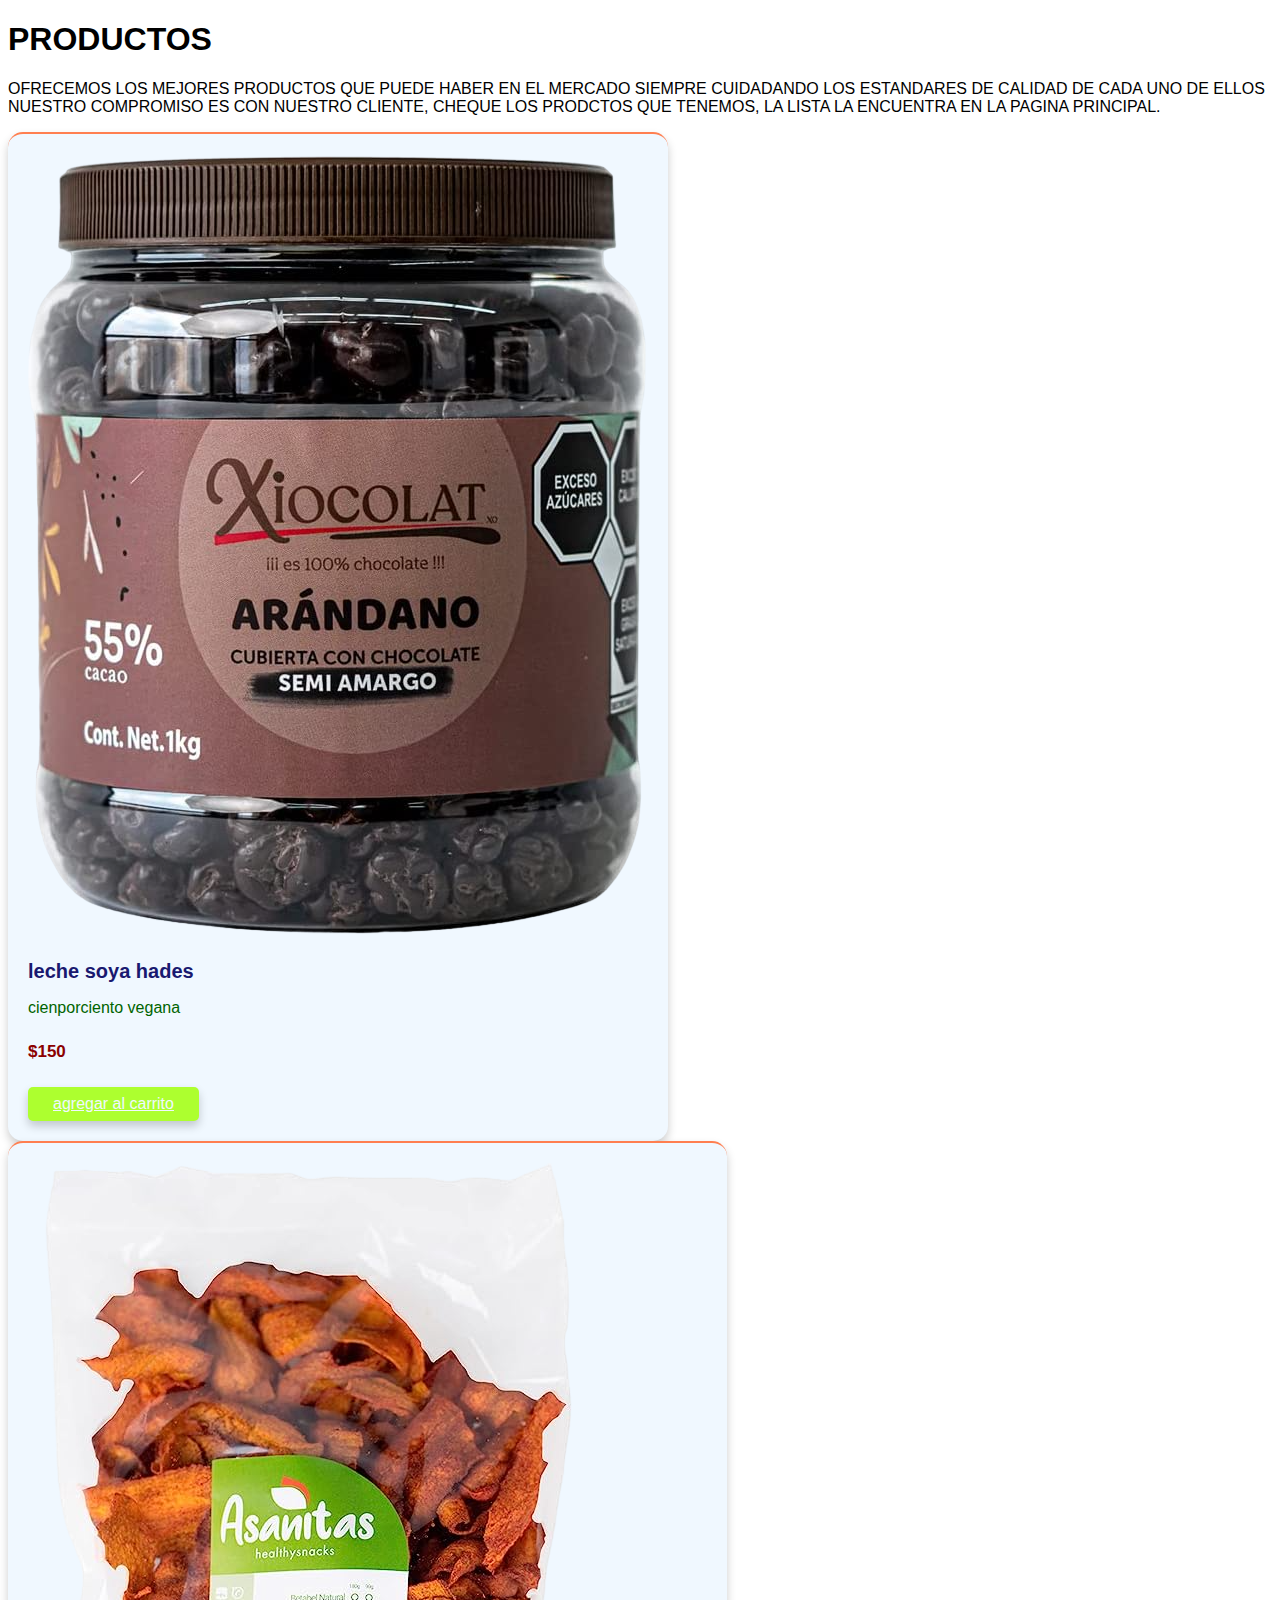
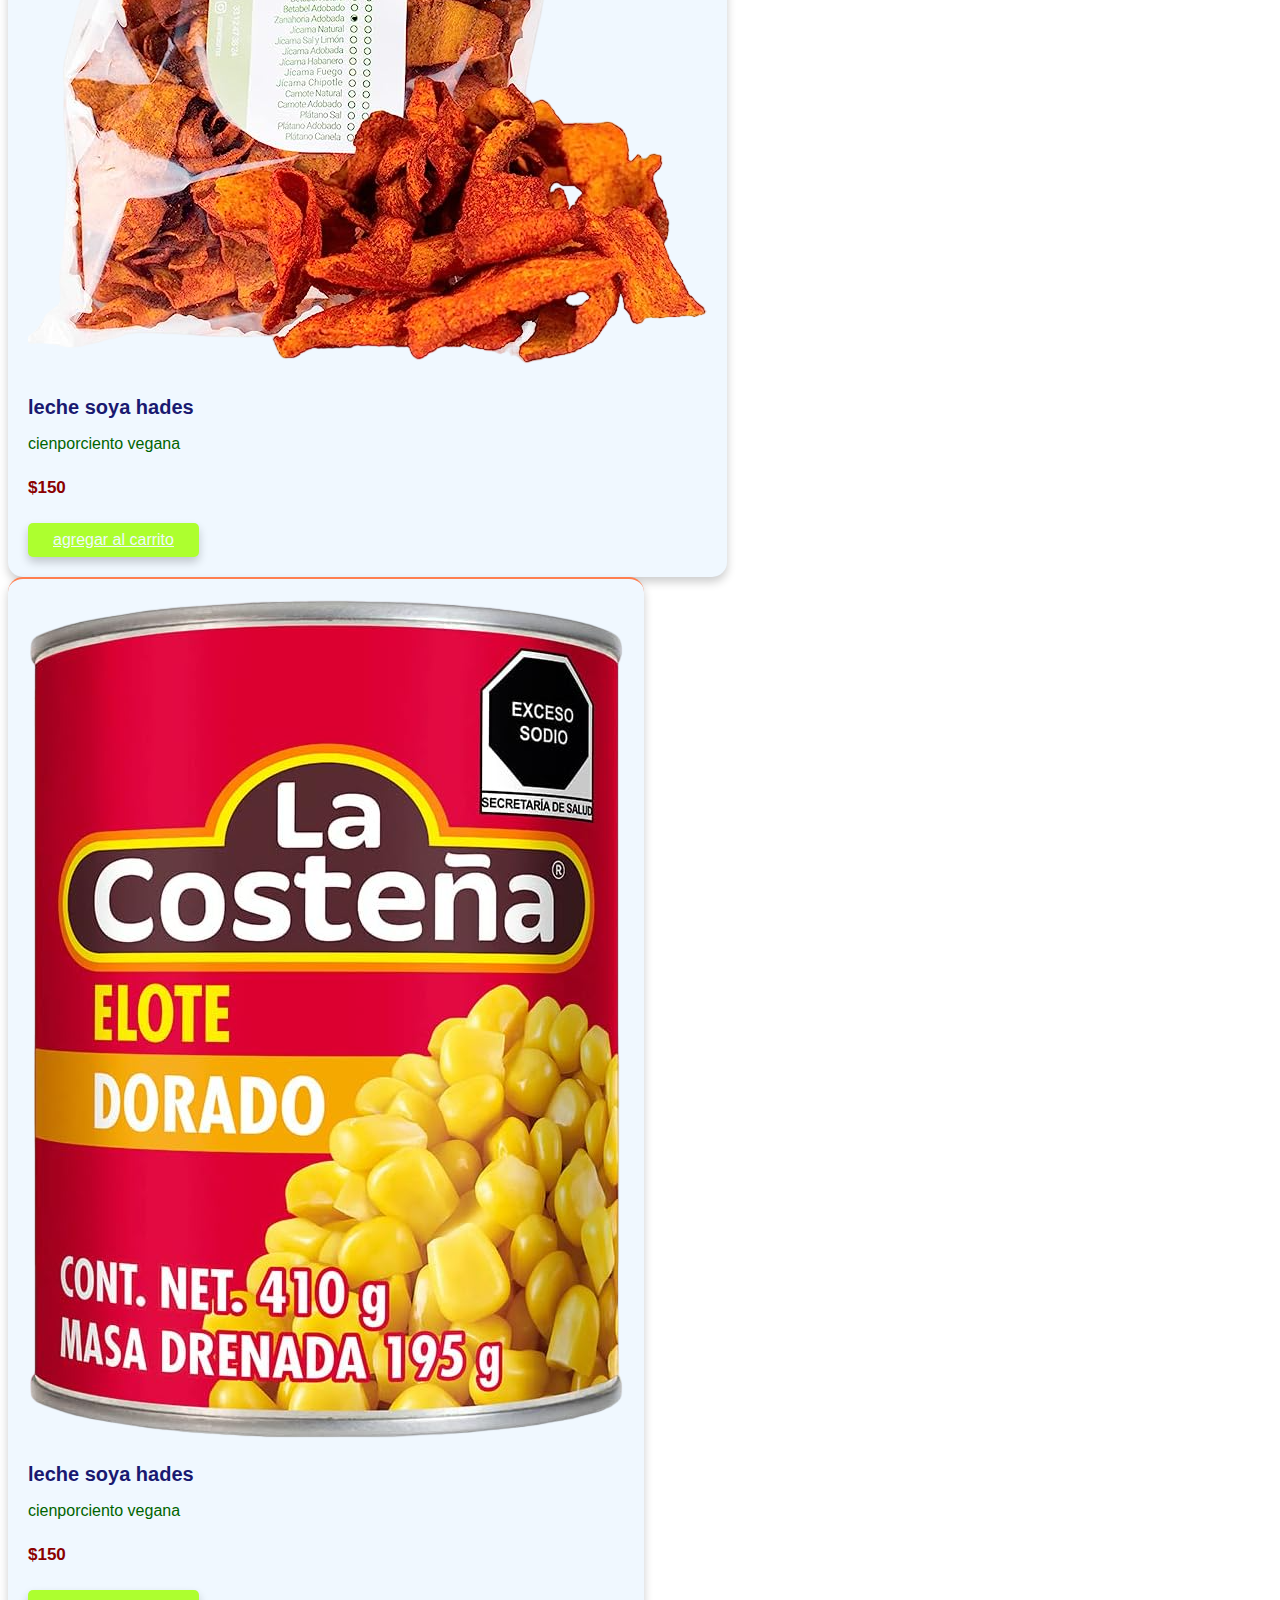
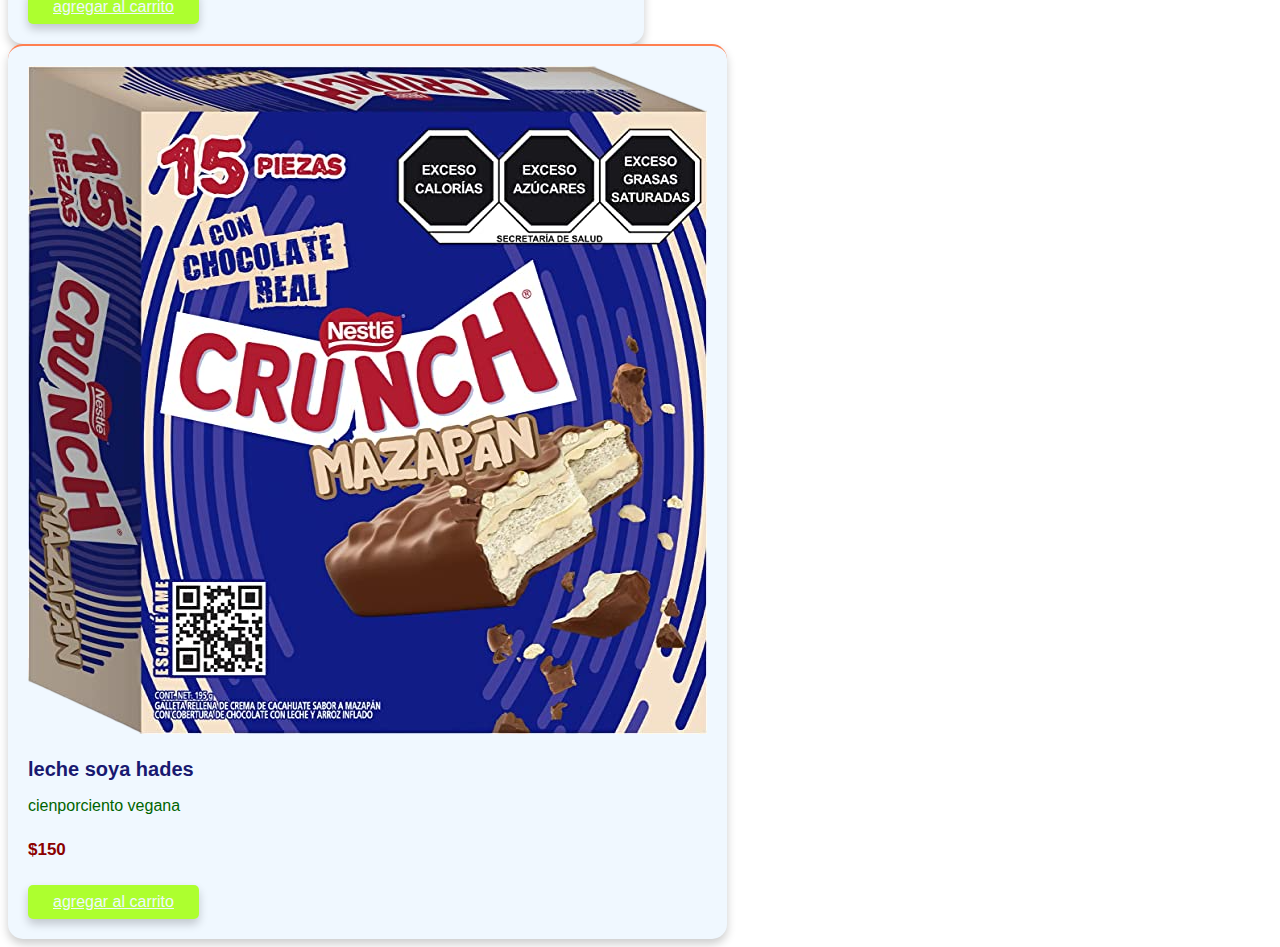
<file: PRODUCTOS.html>
<!DOCTYPE html>
<html lang="en">
<head>
    <meta charset="UTF-8">
    <meta name="viewport" content="width=device-width, initial-scale=1.0">
    <title>Document</title>
    <link rel="stylesheet" href="productosbody.css">
</head>
<body>
   <article>
    <h1>PRODUCTOS</h1>
   </article>
<p>
    OFRECEMOS LOS MEJORES PRODUCTOS QUE PUEDE HABER EN EL MERCADO SIEMPRE CUIDADANDO LOS ESTANDARES DE CALIDAD DE CADA UNO DE ELLOS
    NUESTRO COMPROMISO ES CON NUESTRO CLIENTE, CHEQUE LOS PRODCTOS QUE TENEMOS, LA LISTA LA ENCUENTRA EN LA PAGINA PRINCIPAL.
</p>

<div class="box">
    <img src="imagenes/pr9.png" alt="">
    <div class="product-txt">
        <h3>leche soya hades</h3>
        <p>cienporciento vegana</p>
        <p class="precio">$150</p>
        <a href="#" class="agregar-carrito btn-3" data-id="1">
            agregar al carrito</a>
    </div> 
    </div>

    <div class="box">
        <img src="imagenes/pr12.png" alt="">
        <div class="product-txt">
            <h3>leche soya hades</h3>
            <p>cienporciento vegana</p>
            <p class="precio">$150</p>
            <a href="#" class="agregar-carrito btn-3" data-id="1">
                agregar al carrito</a>
        </div> 
        </div>

        <div class="box">
            <img src="imagenes/pr11.png" alt="">
            <div class="product-txt">
                <h3>leche soya hades</h3>
                <p>cienporciento vegana</p>
                <p class="precio">$150</p>
                <a href="#" class="agregar-carrito btn-3" data-id="1">
                    agregar al carrito</a>
            </div> 
            </div>

            <div class="box">
                <img src="imagenes/pr10.png" alt="">
                <div class="product-txt">
                    <h3>leche soya hades</h3>
                    <p>cienporciento vegana</p>
                    <p class="precio">$150</p>
                    <a href="#" class="agregar-carrito btn-3" data-id="1">
                        agregar al carrito</a>
                </div> 
                </div>

</body>
</html>
</file>
<file: styles.css>
@import url('https://fonts.googleapis.com/css2?family=PT+Sans:ital,wght@0,400;0,700;1,400;1,700&display=swap');
*{
    margin: 0;
    padding: 0l;
    box-sizing: border-box;
    text-decoration: none;
    list-style: none;
}

body {
    font-family: 'PT Sans', sans-serif;
}

img {
    max-width: 100%;
}

.container {
    max-width: 1200PX;
    margin: 0 auto;
}

.header{
    display: flex;
    align-items: center;
    background-color: rgb(55, 188, 206);
    padding: 130px 0 0 0;

}

.menu{
    position: absolute;
    top: 0;
    left: 0;
    right: 0;
    display: flex;
    align-items: center;
    justify-content: space-between;
}

.logo{
    font-size: 25px;
    color: rgb(89, 77, 169);
    text-transform: uppercase;
    font-weight: 800;
}

.menu .navbar ul li{
    position: relative;
    float: left;
}

.menu .navbar ul li a {
    font-size: 18px;
    padding: 20px;
    color: rgb(136, 49, 49);
    display: block;
}
.menu .navbar ul li a:hover {
    color: darkblue;
}

#menu{
    display: none;
}

.menu-icono{
    width: 25px;
}

.menu-label{
    cursor: pointer;
    display: none;
}

.submenu{
    position: relative;
}

.submenu #carrito{
    display: none;
}

.submenu:hover #carrito{
    display: block;
    position: absolute;
    right: 0;
    backdrop-filter: blur(10px);
    top: 100%;
    z-index: 1;
    background-color: rosybrown;
    padding: 20px;
    min-width: 400px;
}

table{
    width: 100%;
}

th, td{
    color: white;
}

.borrar{
    background-color: rgb(28, 180, 180);
    border-radius: 50%;
    padding: 5px 10px;
    color: yellow;
    font-weight: 800;
    cursor: pointer;
}

.header-content{
    display: flex;
    justify-content: space-between;
    align-items: center;
}

.header-txt{
    flex-basis: flex;
    margin-right: 25px;

}

span{
    color: aquamarine;
    font-size: 17px;
   font-weight: 600;
   display: block;
   margin-bottom: 25px;

}

.header-txt h1{
font-size: 70px;
text-transform: capitalize;
line-height: 1;
color: black;
margin-bottom: 35px;

}

.header-txt p{
font-size: 17px;
color: rgb(178, 220, 27);
margin-bottom: 35px;
}

.butons{
    display: flex;
}

.btn-1{
    display: inline-block;
    padding: 13px 25px;
    background-color: aquamarine;
    margin-right: 20px;
    color: white;
    text-transform: capitalize;
    margin-bottom: 100px;

}

.header-img{
    flex-basis: 50%;
    text-align: center;
}

.header-img img{
    height: 550px;
}

.oferts{
    padding: 100px 0;
    display: flex;
    justify-content: space-between;
    
}

.ofert-1{
    flex-basis: calc(33.3% - 20px);
    padding: 10px 15px;
    display: flex;
    justify-content: space-between;
    align-items: center;

}
.b1{
    color: rgb(250, 84, 0);
}

.b2{
    color: rgb(58, 4, 84);
}

.b3{
    color: rgb(20, 57, 220);
}

.ofert-txt{
    flex-basis: 50%;

}

.ofert-txt h3{
    color: rgb(38, 115, 75);
    font-size: 20px;
}

.ofert-txt a{
    color: rgb(65, 34, 142);
}

.ofert-img{
    flex-basis: 50px;
}

.products{
    padding: 0 0 50px 0;
    text-align: center;
}

h2{
    font-size: 40px;
    color: black;

}

.box-container{
    margin-top: 55px;
    display: grid;
    grid-template-columns: repeat(auto-fit, minmax(250px, 1fr));
    gap: 20px;
}
.box{
    border-top: 2px solid coral;
    padding: 20px;
    border-radius: 15px;
    box-shadow: 0 5px 10px rgb(0, 0, 0, 0.2);
    background-color: aliceblue;
    display: none;
}

.box:nth-child(1),
.box:nth-child(2),
.box:nth-child(3),
.box:nth-child(4),
.box:nth-child(5),
.box:nth-child(6),
.box:nth-child(7),
.box:nth-child(8)
 {
    display: inline-block;
}
.bix img{
    height: 200px;
}
.product-txt h3{
    font-size: 20px;
    color: midnightblue;
    margin-bottom: 10px;
}

.product-txt p{
    margin-bottom: 25px;
    color: darkgreen;

}
.precio {
    font-size: 17px;
    font-weight: 700;
    color: darkred !important;
}
.btn-2, .btn-3 {
    background-color: greenyellow;
    margin-top: 50px;
    display: inline-block;
    padding: 11px 35px;
    border-radius: 25px;
    color: aliceblue;
    font-size: 16px;
    cursor: pointer;
    box-shadow: 0 5px 10px rgb(0, 0, 0, 0.2)
}

.btn-2:hover, .btn-3:hover, .btn-1:hover{
    background-color: purple;

}

.btn-3{
    margin: 0;
    padding: 8px 25px;
    border-radius: 5px;

}

.testimonial{
    padding: 100px 0;
    text-align: center;
}

.testimonial-content{
    display: flex;
    justify-content: space-between;
    margin-top: 50px;

}

.testimonial-1{
    flex-basis: calc(50% - 20px);
    padding: 50px;
    text-align: left;
    background-color: aliceblue;
    border-top: 5px solid aqua;

}

.testimonial-1 img{
width: 100px;
}

.testimonial-1 h4{
    font-size: 17px;
    color: black;

}

.testimonial-1 p{
    color: rgb(103, 76, 40);
    margin-bottom: 25px;
}

@media (max-width:991px){
    .menu{
        padding: 20px;
    }

    .menu-label{
        display: initial;
    }

    .menu .navbar{
        position: absolute;
        top: 100px;
        left: 0;
        right: 0;
        background-color: orange;
        display: none;
    }

    .menu .navbar ul li{
        width: 100px;
    }

    #menu:checked ~ .navbar{
        display: initial;

    }

    .logo{
        display: none;
    }

    .menu .navbar ul li a:hover{
        color: white;

    }

    .submenu:hover #carrito{
        width: 100%;
    }

    .header{
        padding: 50px 0 0 0;

    }

    .header-content{
        padding: 30px;
        flex-direction: column;
        text-align: center;
    }

    .header-txt{
        margin-right: 0;
    }

    .butons{
        justify-content: center;
    }

    .btn-1{
        margin-bottom: 0;

    }

    .header-img{
        display: none;
    }

    .oferts{
        padding: 30px;
        flex-direction: column;
    }

    .ofert-1{
        margin-bottom: 15px;
    }

    .products{
        padding: 0 30px 30px 30px;
    }

    .testimonial{
        padding: 30px;
    }

    .testimonial-content{
        margin-top: 20px;
        flex-direction: column;
    }

    .testimonial-1{
        padding: 25px;
        margin-bottom: 25px;
    }

}
</file>
<file: contactobody.css>
body{
    background-color: rgb(67, 196, 196);
}
</file>
<file: iniciose.css>
body{
    background-color: red;
    
}
</file>
<file: load.css>
body {
    background-color: aquamarine;
}
</file>
<file: productosbody.css>
body {
font-family: 'PT Sans', sans-serif;
}

img {
max-width: 100%;
}

.container {
max-width: 1200PX;
margin: 0 auto;
}

.header{
display: flex;
align-items: center;
background-color: rgb(55, 188, 206);
padding: 130px 0 0 0;

}

.menu{
position: absolute;
top: 0;
left: 0;
right: 0;
display: flex;
align-items: center;
justify-content: space-between;
}

.logo{
font-size: 25px;
color: rgb(89, 77, 169);
text-transform: uppercase;
font-weight: 800;
}

.menu .navbar ul li{
position: relative;
float: left;
}

.menu .navbar ul li a {
font-size: 18px;
padding: 20px;
color: rgb(136, 49, 49);
display: block;
}
.menu .navbar ul li a:hover {
color: darkblue;
}

#menu{
display: none;
}

.menu-icono{
width: 25px;
}

.menu-label{
cursor: pointer;
display: none;
}

.submenu{
position: relative;
}

.submenu #carrito{
display: none;
}

.submenu:hover #carrito{
display: block;
position: absolute;
right: 0;
backdrop-filter: blur(10px);
top: 100%;
z-index: 1;
background-color: rosybrown;
padding: 20px;
min-width: 400px;
}

table{
width: 100%;
}

th, td{
color: white;
}

.borrar{
background-color: rgb(28, 180, 180);
border-radius: 50%;
padding: 5px 10px;
color: yellow;
font-weight: 800;
cursor: pointer;
}

.header-content{
display: flex;
justify-content: space-between;
align-items: center;
}

.header-txt{
flex-basis: flex;
margin-right: 25px;

}

span{
color: aquamarine;
font-size: 17px;
font-weight: 600;
display: block;
margin-bottom: 25px;

}

.header-txt h1{
font-size: 70px;
text-transform: capitalize;
line-height: 1;
color: black;
margin-bottom: 35px;

}

.header-txt p{
font-size: 17px;
color: rgb(178, 220, 27);
margin-bottom: 35px;
}

.butons{
display: flex;
}

.btn-1{
display: inline-block;
padding: 13px 25px;
background-color: aquamarine;
margin-right: 20px;
color: white;
text-transform: capitalize;
margin-bottom: 100px;

}

.header-img{
flex-basis: 50%;
text-align: center;
}

.header-img img{
height: 550px;
}

.oferts{
padding: 100px 0;
display: flex;
justify-content: space-between;

}

.ofert-1{
flex-basis: calc(33.3% - 20px);
padding: 10px 15px;
display: flex;
justify-content: space-between;
align-items: center;

}
.b1{
color: rgb(250, 84, 0);
}

.b2{
color: rgb(58, 4, 84);
}

.b3{
color: rgb(20, 57, 220);
}

.ofert-txt{
flex-basis: 50%;

}

.ofert-txt h3{
color: rgb(38, 115, 75);
font-size: 20px;
}

.ofert-txt a{
color: rgb(65, 34, 142);
}

.ofert-img{
flex-basis: 50px;
}

.products{
padding: 0 0 50px 0;
text-align: center;
}

h2{
font-size: 40px;
color: black;

}

.box-container{
margin-top: 55px;
display: grid;
grid-template-columns: repeat(auto-fit, minmax(250px, 1fr));
gap: 20px;
}
.box{
border-top: 2px solid coral;
padding: 20px;
border-radius: 15px;
box-shadow: 0 5px 10px rgb(0, 0, 0, 0.2);
background-color: aliceblue;
display: none;
}

.box:nth-child(1),
.box:nth-child(2),
.box:nth-child(3),
.box:nth-child(4),
.box:nth-child(5),
.box:nth-child(6),
.box:nth-child(7),
.box:nth-child(8)
{
display: inline-block;
}
.bix img{
height: 200px;
}
.product-txt h3{
font-size: 20px;
color: midnightblue;
margin-bottom: 10px;
}

.product-txt p{
margin-bottom: 25px;
color: darkgreen;

}
.precio {
font-size: 17px;
font-weight: 700;
color: darkred !important;
}
.btn-2, .btn-3 {
background-color: greenyellow;
margin-top: 50px;
display: inline-block;
padding: 11px 35px;
border-radius: 25px;
color: aliceblue;
font-size: 16px;
cursor: pointer;
box-shadow: 0 5px 10px rgb(0, 0, 0, 0.2)
}

.btn-2:hover, .btn-3:hover, .btn-1:hover{
background-color: purple;

}

.btn-3{
margin: 0;
padding: 8px 25px;
border-radius: 5px;

}

.testimonial{
padding: 100px 0;
text-align: center;
}

.testimonial-content{
display: flex;
justify-content: space-between;
margin-top: 50px;

}

.testimonial-1{
flex-basis: calc(50% - 20px);
padding: 50px;
text-align: left;
background-color: aliceblue;
border-top: 5px solid aqua;

}

.testimonial-1 img{
width: 100px;
}

.testimonial-1 h4{
font-size: 17px;
color: black;

}

.testimonial-1 p{
color: rgb(103, 76, 40);
margin-bottom: 25px;
}

@media (max-width:991px){
.menu{
    padding: 20px;
}

.menu-label{
    display: initial;
}

.menu .navbar{
    position: absolute;
    top: 100px;
    left: 0;
    right: 0;
    background-color: orange;
    display: none;
}

.menu .navbar ul li{
    width: 100px;
}

#menu:checked ~ .navbar{
    display: initial;

}

.logo{
    display: none;
}

.menu .navbar ul li a:hover{
    color: white;

}

.submenu:hover #carrito{
    width: 100%;
}

.header{
    padding: 50px 0 0 0;

}

.header-content{
    padding: 30px;
    flex-direction: column;
    text-align: center;
}

.header-txt{
    margin-right: 0;
}

.butons{
    justify-content: center;
}

.btn-1{
    margin-bottom: 0;

}

.header-img{
    display: none;
}

.oferts{
    padding: 30px;
    flex-direction: column;
}

.ofert-1{
    margin-bottom: 15px;
}

.products{
    padding: 0 30px 30px 30px;
}

.testimonial{
    padding: 30px;
}

.testimonial-content{
    margin-top: 20px;
    flex-direction: column;
}

.testimonial-1{
    padding: 25px;
    margin-bottom: 25px;
}

}
</file>
